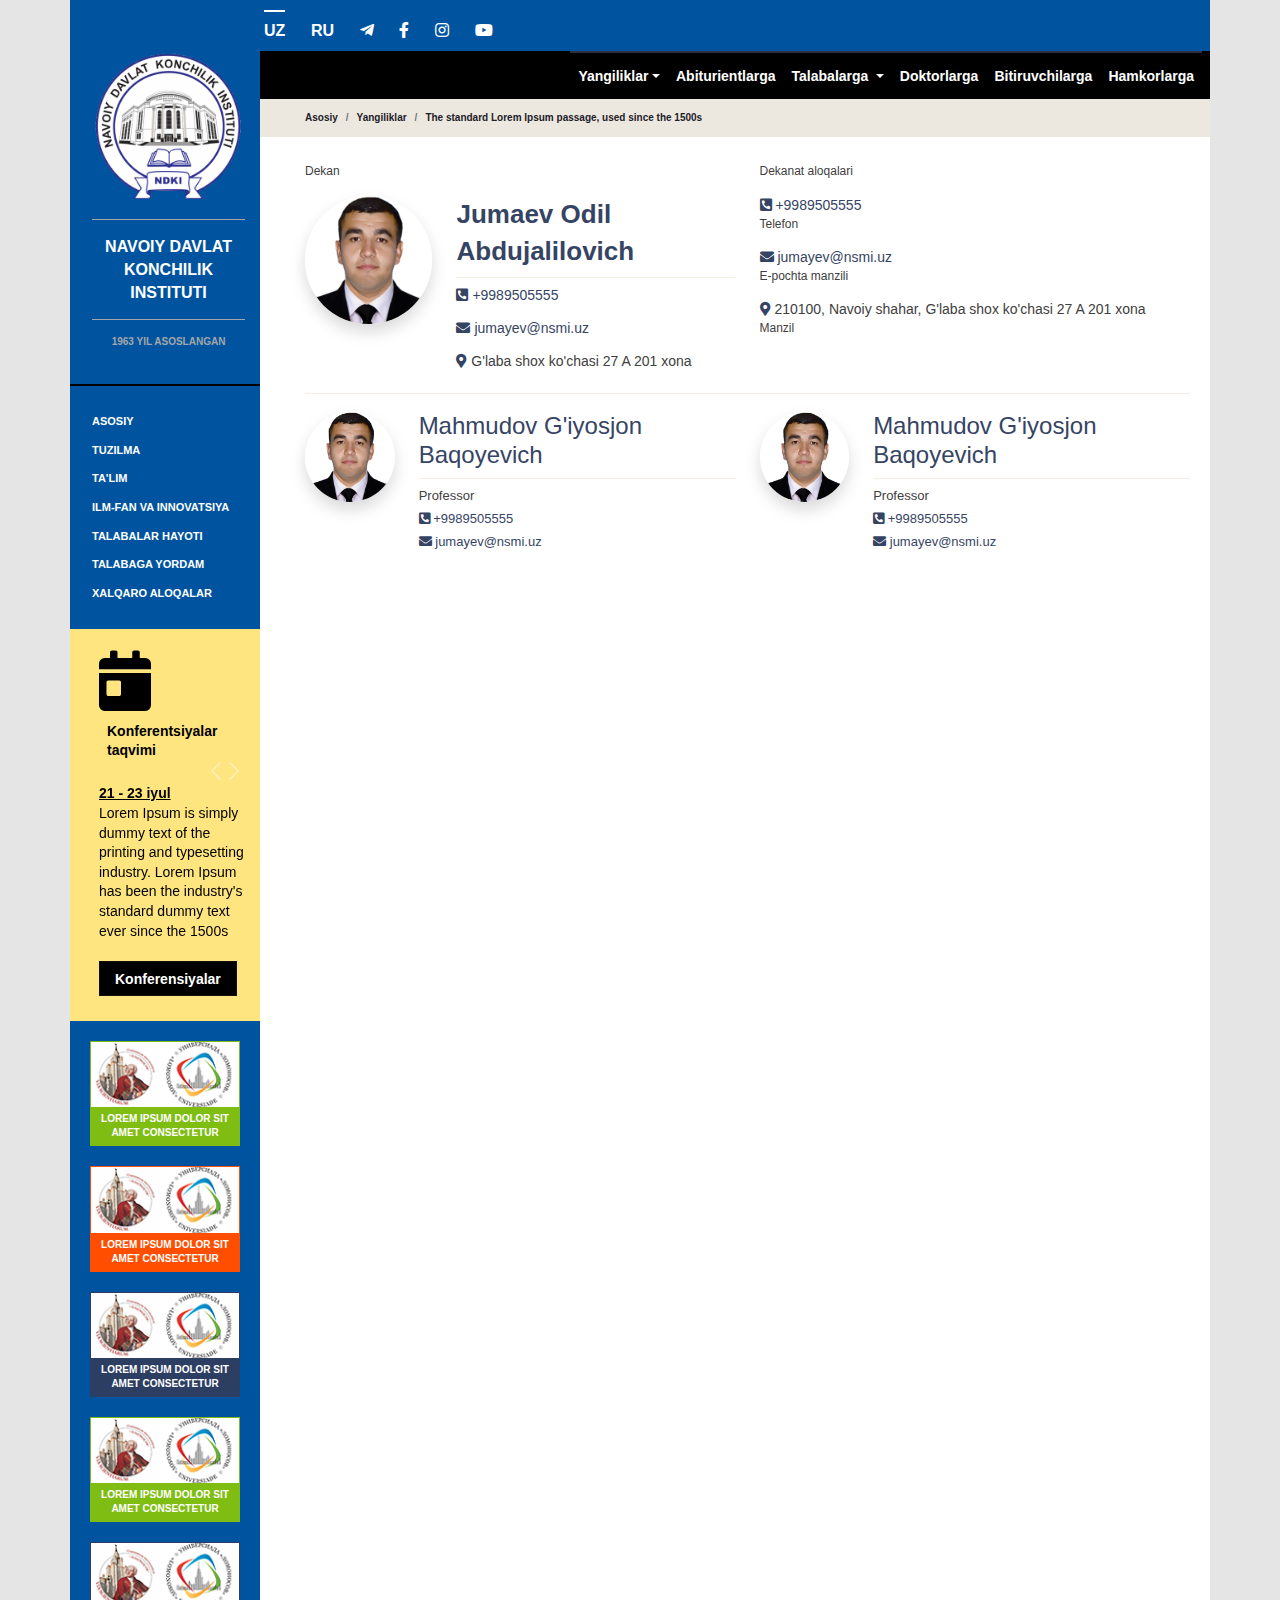
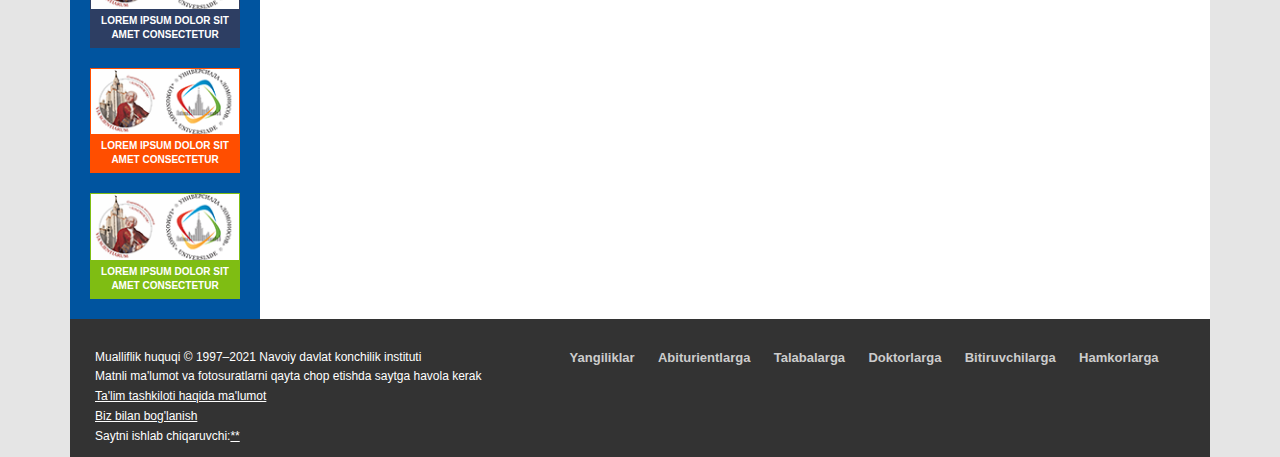
<file: dekan-list.html>
<!doctype html>
<html lang="ru">
<head>
    <meta charset="utf-8">
    <meta name="viewport" content="width=device-width, initial-scale=1">

    <link href="/bootstrap/css/bootstrap.min.css" rel="stylesheet">
    <link href="/style.css" rel="stylesheet">
    <link href="/fontawesome/css/all.css" rel="stylesheet">
    <title>Navoiy davlat konchilik instituti</title>
</head>
<body>
<header>
    <div class="container header">
        <div class="row">
            <div class="col-md-2">

            </div>
            <div class="col-md-10 social">
                <ul>
                    <li><a href="#">UZ</a></li>
                    <li><a href="#">RU</a></li>
                    <li><a href="#"><i class="fab fa-telegram-plane"></i></a></li>
                    <li><a href="#"><i class="fab fa-facebook-f"></i></a></li>
                    <li><a href="#"><i class="fab fa-instagram"></i></a></li>
                    <li><a href="#"><i class="fab fa-youtube"></i></a></li>
                </ul>
            </div>
        </div>
    </div>
</header>
<section>
    <div class="container">
        <div class="row">
            <div class="col-md-2 sidebar">
                <div class="logo">
                    <img src="/logo.png" width="100%">
                    <a href="#">
                    <span>
                        Navoiy davlat konchilik instituti
                    </span>
                    </a>
                    <span>
                  1963 yil asoslangan
                </span>
                </div>
                <div class="left-menu">
                    <ul>
                        <li><a href="#">Asosiy</a></li>
                        <li><a href="#">Tuzilma</a>
                         <ul>
                             <li><a href="#">Fakultetlar</a></li>
                             <li><a href="#">Kafedralar</a></li>
                             <li><a href="#">Texnikumlar</a></li>
                             <li><a href="#">Litsey</a></li>
                             <li><a href="#">Texnikumlar</a></li>
                             <li><a href="#">Rahbariyatlar</a></li>
                             <li><a href="#">Yoshlar ittifoqi</a></li>
                         </ul>
                        </li>
                        <li><a href="#">Ta'lim</a></li>
                        <li><a href="#">Ilm-fan va innovatsiya</a></li>
                        <li><a href="#">Talabalar hayoti</a></li>
                        <li><a href="#">Talabaga yordam</a></li>
                        <li><a href="#">Xalqaro aloqalar</a></li>
                    </ul>
                </div>
                <div class="conferences">
                    <i class="fas fa-calendar-day"></i>
                    <span class="conferences-title">Konferentsiyalar taqvimi</span>
                    <!-- conferences slider-->
                    <div id="carouselExampleControls" class="carousel slide" data-bs-ride="carousel">
                        <div class="slider-button">
                            <button class="carousel-control-next rr18" type="button" data-bs-target="#carouselExampleControls" data-bs-slide="prev">
                                <span class="carousel-control-prev-icon" aria-hidden="true"></span>
                                <span class="visually-hidden">Orqa</span>
                            </button>
                            <button class="carousel-control-next" type="button" data-bs-target="#carouselExampleControls" data-bs-slide="next">
                                <span class="carousel-control-next-icon" aria-hidden="true"></span>
                                <span class="visually-hidden">Oldin</span>
                            </button>
                        </div>
                        <div class="carousel-inner">
                            <div class="carousel-item active">
                                <a href="#">21 - 23 iyul</a>
                                <p>Lorem Ipsum is simply dummy text of the printing and typesetting industry. Lorem Ipsum has been the industry's standard dummy text ever since the 1500s</p>
                            </div>
                            <div class="carousel-item">
                                <a href="#">21 - 23 avgust</a>
                                <p>when an unknown printer took a galley of type and scrambled it to make a type specimen book. It has survived not only five</p>
                            </div>
                            <div class="carousel-item">
                                <a href="#">21 - 23 sentyabr</a>
                                <p>centuries, but also the leap into electronic typesetting, remaining essentially unchanged. It was popularised in</p>
                            </div>
                        </div>
                    </div>
                    <!-- conferences slider -->
                    <div class="all-conferences">
                        <a href="#">Konferensiyalar</a>
                    </div>
                </div>
                <div class="offer">
                    <div class="offer-img" style="border: 1px solid #7fbd13;background-color: #7fbd13;">
                        <a href="#">
                            <img src="/images/olymp1.png">
                            <p>Lorem ipsum dolor sit amet consectetur </p>
                        </a>
                    </div>
                    <div class="offer-img" style="border: 1px solid #ff4e00;background-color: #ff4e00;">
                        <a href="#">
                            <img src="/images/olymp1.png">
                            <p>Lorem ipsum dolor sit amet consectetur </p>
                        </a>
                    </div>
                    <div class="offer-img" style="border: 1px solid #2d3e63;background-color: #2d3e63;">
                        <a href="#">
                            <img src="/images/olymp1.png">
                            <p>Lorem ipsum dolor sit amet consectetur </p>
                        </a>
                    </div>
                    <div class="offer-img" style="border: 1px solid #7fbd13;background-color: #7fbd13;">
                        <a href="#">
                            <img src="/images/olymp1.png">
                            <p>Lorem ipsum dolor sit amet consectetur </p>
                        </a>
                    </div>
                    <div class="offer-img" style="border: 1px solid #2d3e63;background-color: #2d3e63;">
                        <a href="#">
                            <img src="/images/olymp1.png">
                            <p>Lorem ipsum dolor sit amet consectetur </p>
                        </a>
                    </div>
                    <div class="offer-img" style="border: 1px solid #ff4e00;background-color: #ff4e00;">
                        <a href="#">
                            <img src="/images/olymp1.png">
                            <p>Lorem ipsum dolor sit amet consectetur </p>
                        </a>
                    </div>
                    <div class="offer-img" style="border: 1px solid #7fbd13;background-color: #7fbd13;">
                        <a href="#">
                            <img src="/images/olymp1.png">
                            <p>Lorem ipsum dolor sit amet consectetur </p>
                        </a>
                    </div>
                </div>
            </div>
            <div class="col-md-10">
                <div class="row">
                    <nav class="navbar navbar-expand-lg">
                        <button class="navbar-toggler" type="button" data-bs-toggle="collapse" data-bs-target="#navbarSupportedContent" aria-controls="navbarSupportedContent" aria-expanded="false" aria-label="Toggle navigation">
                            <span class="navbar-toggler-icon"></span>
                        </button>
                        <div class="collapse flex-row-reverse navbar-collapse" id="navbarSupportedContent">
                            <ul class="navbar-nav  mb-2 mb-lg-0">
                                <li class="nav-item dropdown">
                                    <a class="nav-link dropdown-toggle" href="#"  id="navbarDropdown" role="button" data-bs-toggle="dropdown" aria-expanded="false">Yangiliklar</a>
                                    <ul class="dropdown-menu" aria-labelledby="navbarDropdown">
                                        <li><a class="dropdown-item" href="#">Covid-19</a></li>
                                        <li><a class="dropdown-item" href="#">Yangiliklar</a></li>
                                        <li><a class="dropdown-item" href="#">Buklet NDKI (umumiy)</a></li>
                                        <li><a class="dropdown-item" href="#">Buklet NDKI (abiturientlar uchun)</a></li>
                                        <li><a class="dropdown-item" href="#">Fakultetlar bukletlari</a></li>
                                        <li><a class="dropdown-item" href="#">Ilmiy faoliyatlar</a></li>
                                        <li><a class="dropdown-item" href="#">Ta'lim</a></li>
                                    </ul>
                                </li>
                                <li class="nav-item">
                                    <a class="nav-link" href="#">Abiturientlarga</a>
                                </li>
                                <li class="nav-item dropdown">
                                    <a class="nav-link dropdown-toggle" href="#" id="navbarDropdown" role="button" data-bs-toggle="dropdown" aria-expanded="false">
                                        Talabalarga
                                    </a>
                                    <ul class="dropdown-menu" aria-labelledby="navbarDropdown">
                                        <li><a class="dropdown-item" href="#">NDKIda ta'lim</a></li>
                                        <li><a class="dropdown-item" href="#">Dars jadvali</a></li>
                                        <li><a class="dropdown-item" href="#">NDKI ta'lim portali </a></li>
                                        <li><a class="dropdown-item" href="#">Axborot resurs markazi</a></li>
                                        <li><a class="dropdown-item" href="#">Amaliyot</a></li>
                                        <li><a class="dropdown-item" href="#">Talabalar tadqiqot ishlari</a></li>
                                        <li><a class="dropdown-item" href="#">Talabalar ilmiy kengashi</a></li>
                                        <li><a class="dropdown-item" href="#">To'garaklar</a></li>
                                    </ul>
                                </li>
                                <li class="nav-item">
                                    <a class="nav-link" href="#" tabindex="-1" aria-disabled="true">Doktorlarga</a>
                                </li>
                                <li class="nav-item">
                                    <a class="nav-link" href="#" tabindex="-1" aria-disabled="true">Bitiruvchilarga</a>
                                </li>
                                <li class="nav-item">
                                    <a class="nav-link" href="#" tabindex="-1" aria-disabled="true">Hamkorlarga</a>
                                </li>
                            </ul>
                        </div>
                    </nav>
                    <div class="container">
                        <div class="row">
                            <div class="col-ms-12 breadcrumb-bg">
                                <nav aria-label="breadcrumb">
                                    <ol class="breadcrumb">
                                        <li class="breadcrumb-item"><a href="#">Asosiy</a></li>
                                        <li class="breadcrumb-item"><a href="#">Yangiliklar</a></li>
                                        <li class="breadcrumb-item active" aria-current="page">The standard Lorem Ipsum passage, used since the 1500s</li>
                                    </ol>
                                </nav>
                            </div>
                            <div class="col-ms-12 detail-content">
                                <div class="row">
                                    <div class="col-md-12">
                                        <div class="row">
                                            <div class="col-md-6">
                                                <p>Dekan</p>
                                                <div class="row">
                                                    <div class="col-md-4">
                                                        <img src="/images/mahmudov.jpg" class="rounded-circle shadow" style="width: 100%">
                                                    </div>
                                                    <div class="col-md-8 dekan-list-first">
                                                        <h1><a href="#">Jumaev Odil Abdujalilovich</a></h1>
                                                        <hr/>
                                                        <ul class="dekan-contact">
                                                            <li><i class="fas fa-phone-square-alt"></i> <a href="#">+9989505555</a></li>
                                                            <li><i class="fas fa-envelope"></i> <a href="#">jumayev@nsmi.uz</a></li>
                                                            <li><i class="fas fa-map-marker-alt"></i> G'laba shox ko'chasi 27 A 201 xona</li>
                                                        </ul>
                                                    </div>
                                                </div>
                                            </div>
                                            <div class="col-md-6">
                                                <p>Dekanat aloqalari</p>
                                                <ul class="dekan-contact">
                                                    <li><i class="fas fa-phone-square-alt"></i> <a href="#">+9989505555</a><br>
                                                        <label>Telefon</label></li>
                                                    <li><i class="fas fa-envelope"></i> <a href="#">jumayev@nsmi.uz</a><br>
                                                        <label>E-pochta manzili</label></li>
                                                    <li><i class="fas fa-map-marker-alt"></i> 210100, Navoiy shahar, G'laba shox ko'chasi 27 A 201 xona<br>
                                                        <label>Manzil</label></li>
                                                </ul>
                                            </div>
                                        </div>
                                     <hr/>
                                    </div>
                                    <div class="col-6 dekan-items">
                                        <div class="row">
                                            <div class="col-3">
                                                <img src="/images/mahmudov.jpg" class="rounded-circle shadow" style="width: 100%">
                                            </div>
                                            <div class="col-9">
                                                <h3><a href="#">Mahmudov G'iyosjon Baqoyevich</a></h3>
                                                <hr/>
                                                <ul>
                                                    <li>Professor</li>
                                                    <li><i class="fas fa-phone-square-alt"></i> <a href="#">+9989505555</a></li>
                                                    <li><i class="fas fa-envelope"></i> <a href="#">jumayev@nsmi.uz</a></li>
                                                </ul>
                                            </div>
                                        </div>
                                    </div>
                                    <div class="col-6 dekan-items">
                                        <div class="row">
                                            <div class="col-3">
                                                <img src="/images/mahmudov.jpg" class="rounded-circle shadow" style="width: 100%">
                                            </div>
                                            <div class="col-9">
                                                <h3><a href="#">Mahmudov G'iyosjon Baqoyevich</a></h3>
                                                <hr/>
                                                <ul>
                                                    <li>Professor</li>
                                                    <li><i class="fas fa-phone-square-alt"></i> <a href="#">+9989505555</a></li>
                                                    <li><i class="fas fa-envelope"></i> <a href="#">jumayev@nsmi.uz</a></li>
                                                </ul>
                                            </div>
                                        </div>
                                    </div>
                            </div>
                        </div>
                    </div>
                </div>
            </div>
        </div>
    </div>
</section>
<footer>
    <div class="container footer">
        <div class="row">
            <div class="col-md-5 copyright">
                <p>Mualliflik huquqi © 1997–2021 Navoiy davlat konchilik instituti</p>
                <p>Matnli ma'lumot va fotosuratlarni qayta chop etishda saytga havola kerak</p>
                <p><a href="#">Ta'lim tashkiloti haqida ma'lumot</a></p>
                <p><a href="#">Biz bilan bog'lanish</a></p>
                <p>Saytni ishlab chiqaruvchi:<a href="#">**</a></p>
            </div>
            <div class="col-md-7">
                <ul class="bottom-menu">
                    <li><a href="#">Yangiliklar</a></li>
                    <li><a href="#">Abiturientlarga</a></li>
                    <li><a href="#">Talabalarga</a></li>
                    <li><a href="#">Doktorlarga</a></li>
                    <li><a href="#">Bitiruvchilarga</a></li>
                    <li><a href="#">Hamkorlarga</a></li>
                </ul>
            </div>
        </div>
    </div>
</footer>
<script src="/bootstrap/js/bootstrap.min.js"></script>
</body>
</html>
</file>
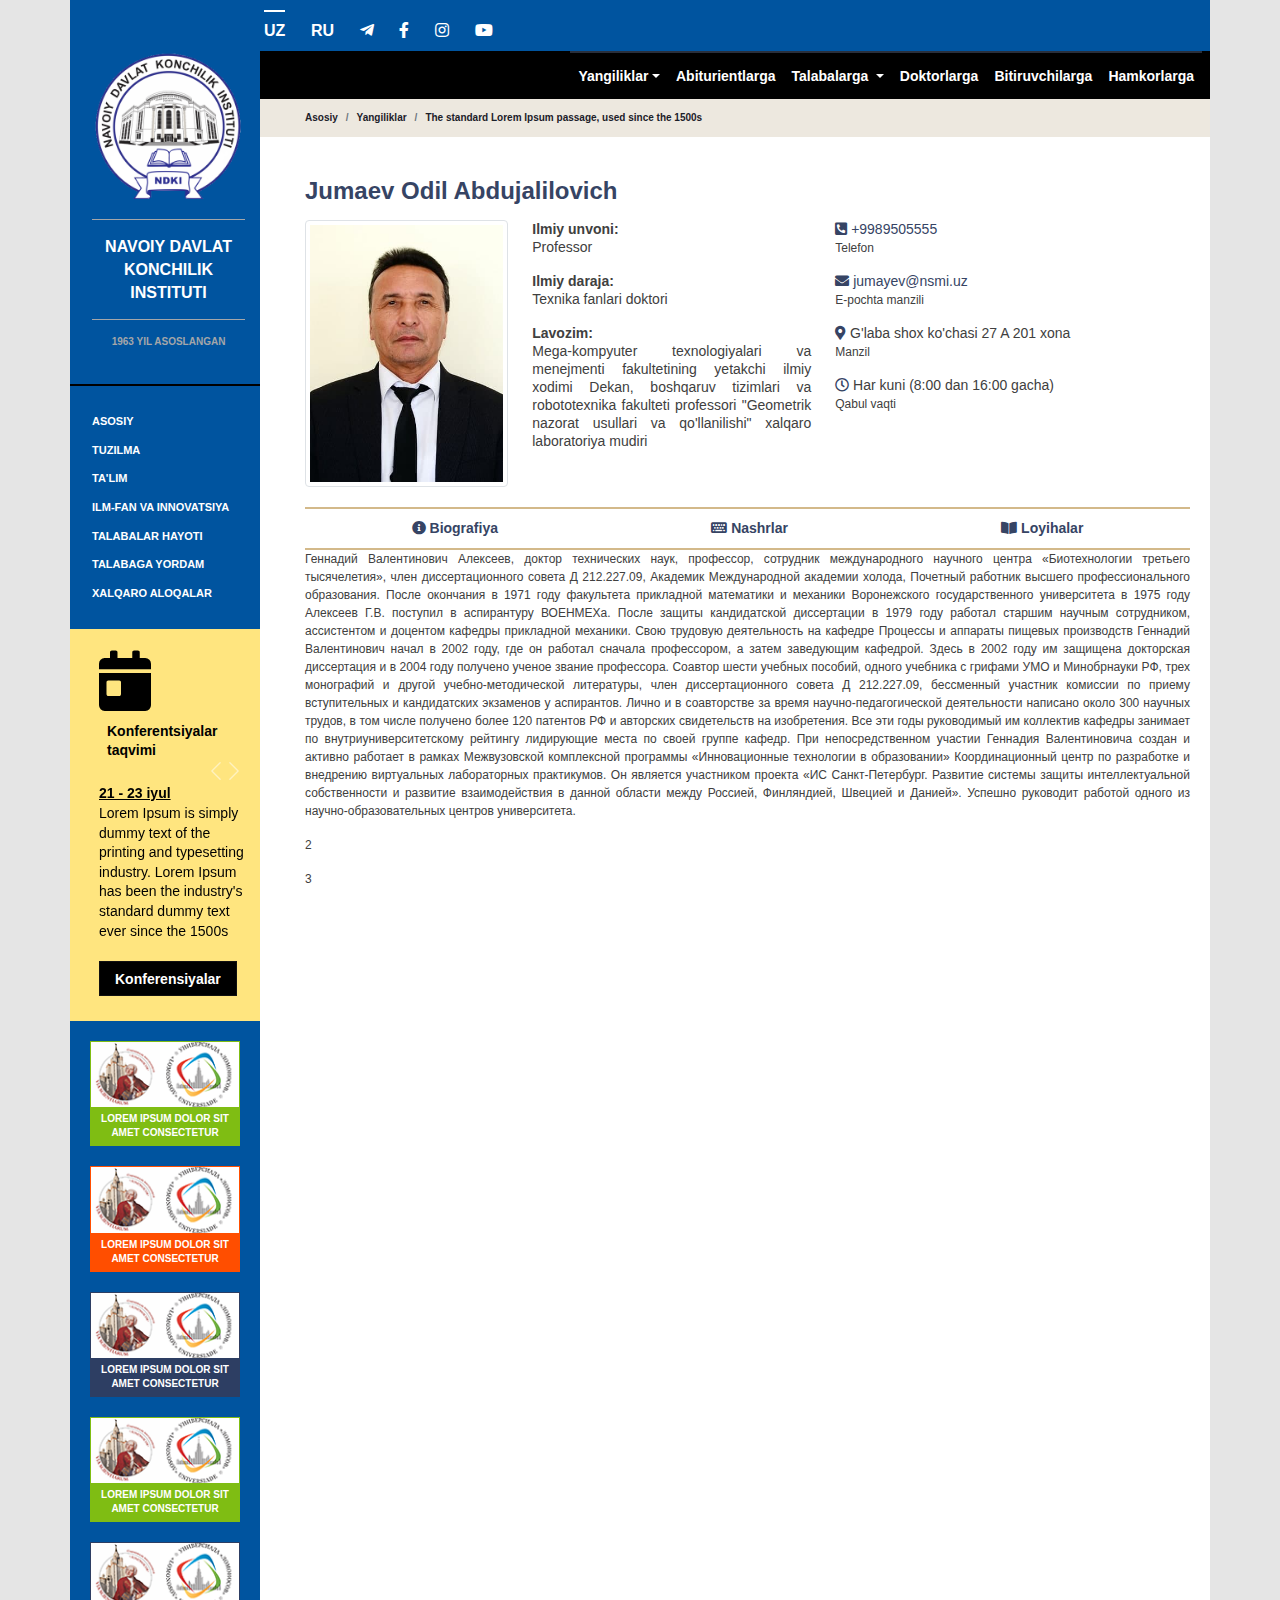
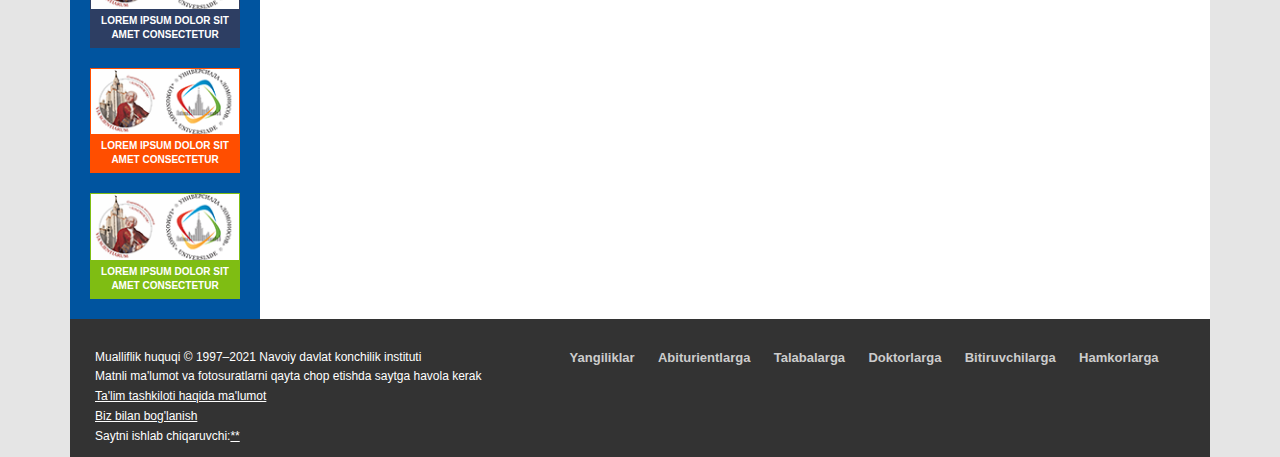
<file: dekan.html>
<!doctype html>
<html lang="ru">
<head>
    <meta charset="utf-8">
    <meta name="viewport" content="width=device-width, initial-scale=1">

    <link href="/bootstrap/css/bootstrap.min.css" rel="stylesheet">
    <link href="/style.css" rel="stylesheet">
    <link href="/fontawesome/css/all.css" rel="stylesheet">
    <title>Navoiy davlat konchilik instituti</title>
</head>
<body>
<header>
    <div class="container header">
        <div class="row">
            <div class="col-md-2">

            </div>
            <div class="col-md-10 social">
                <ul>
                    <li><a href="#">UZ</a></li>
                    <li><a href="#">RU</a></li>
                    <li><a href="#"><i class="fab fa-telegram-plane"></i></a></li>
                    <li><a href="#"><i class="fab fa-facebook-f"></i></a></li>
                    <li><a href="#"><i class="fab fa-instagram"></i></a></li>
                    <li><a href="#"><i class="fab fa-youtube"></i></a></li>
                </ul>
            </div>
        </div>
    </div>
</header>
<section>
    <div class="container">
        <div class="row">
            <div class="col-md-2 sidebar">
                <div class="logo">
                    <img src="/logo.png" width="100%">
                    <a href="#">
                    <span>
                        Navoiy davlat konchilik instituti
                    </span>
                    </a>
                    <span>
                  1963 yil asoslangan
                </span>
                </div>
                <div class="left-menu">
                    <ul>
                        <li><a href="#">Asosiy</a></li>
                        <li><a href="#">Tuzilma</a></li>
                        <li><a href="#">Ta'lim</a></li>
                        <li><a href="#">Ilm-fan va innovatsiya</a></li>
                        <li><a href="#">Talabalar hayoti</a></li>
                        <li><a href="#">Talabaga yordam</a></li>
                        <li><a href="#">Xalqaro aloqalar</a></li>
                    </ul>
                </div>
                <div class="conferences">
                    <i class="fas fa-calendar-day"></i>
                    <span class="conferences-title">Konferentsiyalar taqvimi</span>
                    <!-- conferences slider-->
                    <div id="carouselExampleControls" class="carousel slide" data-bs-ride="carousel">
                        <div class="slider-button">
                            <button class="carousel-control-next rr18" type="button" data-bs-target="#carouselExampleControls" data-bs-slide="prev">
                                <span class="carousel-control-prev-icon" aria-hidden="true"></span>
                                <span class="visually-hidden">Orqa</span>
                            </button>
                            <button class="carousel-control-next" type="button" data-bs-target="#carouselExampleControls" data-bs-slide="next">
                                <span class="carousel-control-next-icon" aria-hidden="true"></span>
                                <span class="visually-hidden">Oldin</span>
                            </button>
                        </div>
                        <div class="carousel-inner">
                            <div class="carousel-item active">
                                <a href="#">21 - 23 iyul</a>
                                <p>Lorem Ipsum is simply dummy text of the printing and typesetting industry. Lorem Ipsum has been the industry's standard dummy text ever since the 1500s</p>
                            </div>
                            <div class="carousel-item">
                                <a href="#">21 - 23 avgust</a>
                                <p>when an unknown printer took a galley of type and scrambled it to make a type specimen book. It has survived not only five</p>
                            </div>
                            <div class="carousel-item">
                                <a href="#">21 - 23 sentyabr</a>
                                <p>centuries, but also the leap into electronic typesetting, remaining essentially unchanged. It was popularised in</p>
                            </div>
                        </div>
                    </div>
                    <!-- conferences slider -->
                    <div class="all-conferences">
                        <a href="#">Konferensiyalar</a>
                    </div>
                </div>
                <div class="offer">
                    <div class="offer-img" style="border: 1px solid #7fbd13;background-color: #7fbd13;">
                        <a href="#">
                            <img src="/images/olymp1.png">
                            <p>Lorem ipsum dolor sit amet consectetur </p>
                        </a>
                    </div>
                    <div class="offer-img" style="border: 1px solid #ff4e00;background-color: #ff4e00;">
                        <a href="#">
                            <img src="/images/olymp1.png">
                            <p>Lorem ipsum dolor sit amet consectetur </p>
                        </a>
                    </div>
                    <div class="offer-img" style="border: 1px solid #2d3e63;background-color: #2d3e63;">
                        <a href="#">
                            <img src="/images/olymp1.png">
                            <p>Lorem ipsum dolor sit amet consectetur </p>
                        </a>
                    </div>
                    <div class="offer-img" style="border: 1px solid #7fbd13;background-color: #7fbd13;">
                        <a href="#">
                            <img src="/images/olymp1.png">
                            <p>Lorem ipsum dolor sit amet consectetur </p>
                        </a>
                    </div>
                    <div class="offer-img" style="border: 1px solid #2d3e63;background-color: #2d3e63;">
                        <a href="#">
                            <img src="/images/olymp1.png">
                            <p>Lorem ipsum dolor sit amet consectetur </p>
                        </a>
                    </div>
                    <div class="offer-img" style="border: 1px solid #ff4e00;background-color: #ff4e00;">
                        <a href="#">
                            <img src="/images/olymp1.png">
                            <p>Lorem ipsum dolor sit amet consectetur </p>
                        </a>
                    </div>
                    <div class="offer-img" style="border: 1px solid #7fbd13;background-color: #7fbd13;">
                        <a href="#">
                            <img src="/images/olymp1.png">
                            <p>Lorem ipsum dolor sit amet consectetur </p>
                        </a>
                    </div>
                </div>
            </div>
            <div class="col-md-10">
                <div class="row">
                    <nav class="navbar navbar-expand-lg">
                        <button class="navbar-toggler" type="button" data-bs-toggle="collapse" data-bs-target="#navbarSupportedContent" aria-controls="navbarSupportedContent" aria-expanded="false" aria-label="Toggle navigation">
                            <span class="navbar-toggler-icon"></span>
                        </button>
                        <div class="collapse flex-row-reverse navbar-collapse" id="navbarSupportedContent">
                            <ul class="navbar-nav  mb-2 mb-lg-0">
                                <li class="nav-item dropdown">
                                    <a class="nav-link dropdown-toggle" href="#"  id="navbarDropdown" role="button" data-bs-toggle="dropdown" aria-expanded="false">Yangiliklar</a>
                                    <ul class="dropdown-menu" aria-labelledby="navbarDropdown">
                                        <li><a class="dropdown-item" href="#">Covid-19</a></li>
                                        <li><a class="dropdown-item" href="#">Yangiliklar</a></li>
                                        <li><a class="dropdown-item" href="#">Buklet NDKI (umumiy)</a></li>
                                        <li><a class="dropdown-item" href="#">Buklet NDKI (abiturientlar uchun)</a></li>
                                        <li><a class="dropdown-item" href="#">Fakultetlar bukletlari</a></li>
                                        <li><a class="dropdown-item" href="#">Ilmiy faoliyatlar</a></li>
                                        <li><a class="dropdown-item" href="#">Ta'lim</a></li>
                                    </ul>
                                </li>
                                <li class="nav-item">
                                    <a class="nav-link" href="#">Abiturientlarga</a>
                                </li>
                                <li class="nav-item dropdown">
                                    <a class="nav-link dropdown-toggle" href="#" id="navbarDropdown" role="button" data-bs-toggle="dropdown" aria-expanded="false">
                                        Talabalarga
                                    </a>
                                    <ul class="dropdown-menu" aria-labelledby="navbarDropdown">
                                        <li><a class="dropdown-item" href="#">NDKIda ta'lim</a></li>
                                        <li><a class="dropdown-item" href="#">Dars jadvali</a></li>
                                        <li><a class="dropdown-item" href="#">NDKI ta'lim portali </a></li>
                                        <li><a class="dropdown-item" href="#">Axborot resurs markazi</a></li>
                                        <li><a class="dropdown-item" href="#">Amaliyot</a></li>
                                        <li><a class="dropdown-item" href="#">Talabalar tadqiqot ishlari</a></li>
                                        <li><a class="dropdown-item" href="#">Talabalar ilmiy kengashi</a></li>
                                        <li><a class="dropdown-item" href="#">To'garaklar</a></li>
                                    </ul>
                                </li>
                                <li class="nav-item">
                                    <a class="nav-link" href="#" tabindex="-1" aria-disabled="true">Doktorlarga</a>
                                </li>
                                <li class="nav-item">
                                    <a class="nav-link" href="#" tabindex="-1" aria-disabled="true">Bitiruvchilarga</a>
                                </li>
                                <li class="nav-item">
                                    <a class="nav-link" href="#" tabindex="-1" aria-disabled="true">Hamkorlarga</a>
                                </li>
                            </ul>
                        </div>
                    </nav>
                    <div class="container">
                        <div class="row">
                            <div class="col-ms-12 breadcrumb-bg">
                                <nav aria-label="breadcrumb">
                                    <ol class="breadcrumb">
                                        <li class="breadcrumb-item"><a href="#">Asosiy</a></li>
                                        <li class="breadcrumb-item"><a href="#">Yangiliklar</a></li>
                                        <li class="breadcrumb-item active" aria-current="page">The standard Lorem Ipsum passage, used since the 1500s</li>
                                    </ol>
                                </nav>
                            </div>
                            <div class="col-ms-12 detail-content">
                                <h1>Jumaev Odil Abdujalilovich</h1>
                                <div class="row">
                                <div class="col-md-3">
                                    <div class="image-dekan">
                                        <img src="/images/teacher8.jpg"  class="img-thumbnail" style="width: 100%">
                                    </div>
                                </div>
                                <div class="col-md-4">
                                    <div class="desc-dekan">
                                        <span>Ilmiy unvoni:</span>
                                        <p>Professor</p>
                                        <span>Ilmiy daraja:</span>
                                        <p>Texnika fanlari doktori</p>
                                        <span>Lavozim:</span>
                                        <p>Mega-kompyuter texnologiyalari va menejmenti fakultetining yetakchi ilmiy xodimi
                                            Dekan, boshqaruv tizimlari va robototexnika fakulteti professori
                                            "Geometrik nazorat usullari va qo'llanilishi" xalqaro laboratoriya mudiri</p>
                                    </div>
                                </div>
                                <div class="col-md-5">
                                    <ul class="dekan-contact">
                                        <li><i class="fas fa-phone-square-alt"></i> <a href="#">+9989505555</a><br>
                                        <label>Telefon</label></li>
                                        <li><i class="fas fa-envelope"></i> <a href="#">jumayev@nsmi.uz</a><br>
                                        <label>E-pochta manzili</label></li>
                                        <li><i class="fas fa-map-marker-alt"></i> G'laba shox ko'chasi 27 A 201 xona<br>
                                        <label>Manzil</label></li>
                                        <li><i class="far fa-clock"></i> Har kuni (8:00 dan 16:00 gacha)<br>
                                        <label>Qabul vaqti</label></li>
                                    </ul>
                                </div>
                                <div class="col-md-12 dekan-tabs" id="tabs">
                                         <ul class="nav nav-pills nav-fill ">
                                            <li class="nav-item" ><a  href="#tabs-1"><i class="fas fa-info-circle"></i> Biografiya</a></li>
                                            <li class="nav-item" ><a  href="#tabs-2"><i class="fas fa-keyboard"></i> Nashrlar</a></li>
                                            <li class="nav-item" ><a  href="#tabs-3"><i class="fas fa-book-open"></i> Loyihalar</a></li>
                                        </ul>
                                        <div class="tab-content" id="tabs-1">
                                            <p>Геннадий Валентинович Алексеев, доктор технических наук, профессор, сотрудник международного научного центра «Биотехнологии третьего тысячелетия», член диссертационного совета Д 212.227.09, Академик Международной академии холода, Почетный работник высшего профессионального образования.

                                                После окончания в 1971 году факультета прикладной математики и механики Воронежского государственного университета в 1975 году Алексеев Г.В. поступил в аспирантуру ВОЕНМЕХа. После защиты кандидатской диссертации в 1979 году работал старшим научным сотрудником, ассистентом и доцентом кафедры прикладной механики.

                                                Свою трудовую деятельность на кафедре Процессы и аппараты пищевых производств  Геннадий Валентинович начал в 2002 году, где он работал сначала профессором, а затем заведующим кафедрой. Здесь в 2002 году им защищена докторская диссертация и в 2004 году получено ученое звание профессора.

                                                Соавтор шести учебных пособий, одного учебника с грифами УМО и Минобрнауки РФ, трех монографий и другой учебно-методической литературы, член диссертационного совета Д 212.227.09, бессменный участник комиссии по приему вступительных и кандидатских экзаменов у аспирантов. Лично и в соавторстве за  время научно-педагогической деятельности написано около 300 научных трудов, в том числе получено более 120 патентов РФ и авторских свидетельств на изобретения.

                                                Все эти годы руководимый им коллектив кафедры занимает по внутриуниверситетскому рейтингу лидирующие  места по своей группе кафедр.

                                                При непосредственном участии Геннадия Валентиновича создан и активно работает в рамках Межвузовской комплексной программы «Инновационные технологии в образовании» Координационный центр по разработке и внедрению виртуальных лабораторных практикумов. Он является участником проекта «ИС Санкт-Петербург. Развитие системы защиты интеллектуальной собственности и развитие взаимодействия в данной области между Россией, Финляндией, Швецией и Данией». Успешно руководит работой одного из научно-образовательных центров университета.</p>
                                        </div>
                                        <div class="tab-content" id="tabs-2">
                                            <p>2</p>
                                        </div>
                                        <div class="tab-content" id="tabs-3">
                                            <p>3</p>
                                        </div>

                                </div>
                                </div>
                            </div>
                        </div>
                    </div>
                </div>
            </div>
        </div>
    </div>
</section>
<footer>
    <div class="container footer">
        <div class="row">
            <div class="col-md-5 copyright">
                <p>Mualliflik huquqi © 1997–2021 Navoiy davlat konchilik instituti</p>
                <p>Matnli ma'lumot va fotosuratlarni qayta chop etishda saytga havola kerak</p>
                <p><a href="#">Ta'lim tashkiloti haqida ma'lumot</a></p>
                <p><a href="#">Biz bilan bog'lanish</a></p>
                <p>Saytni ishlab chiqaruvchi:<a href="#">**</a></p>
            </div>
            <div class="col-md-7">
                <ul class="bottom-menu">
                    <li><a href="#">Yangiliklar</a></li>
                    <li><a href="#">Abiturientlarga</a></li>
                    <li><a href="#">Talabalarga</a></li>
                    <li><a href="#">Doktorlarga</a></li>
                    <li><a href="#">Bitiruvchilarga</a></li>
                    <li><a href="#">Hamkorlarga</a></li>
                </ul>
            </div>
        </div>
    </div>
</footer>
<script>
    $( function() {
        $( "#tabs" ).tabs();
    } );
</script>
<script src="/bootstrap/js/bootstrap.min.js"></script>
</body>
</html>
</file>
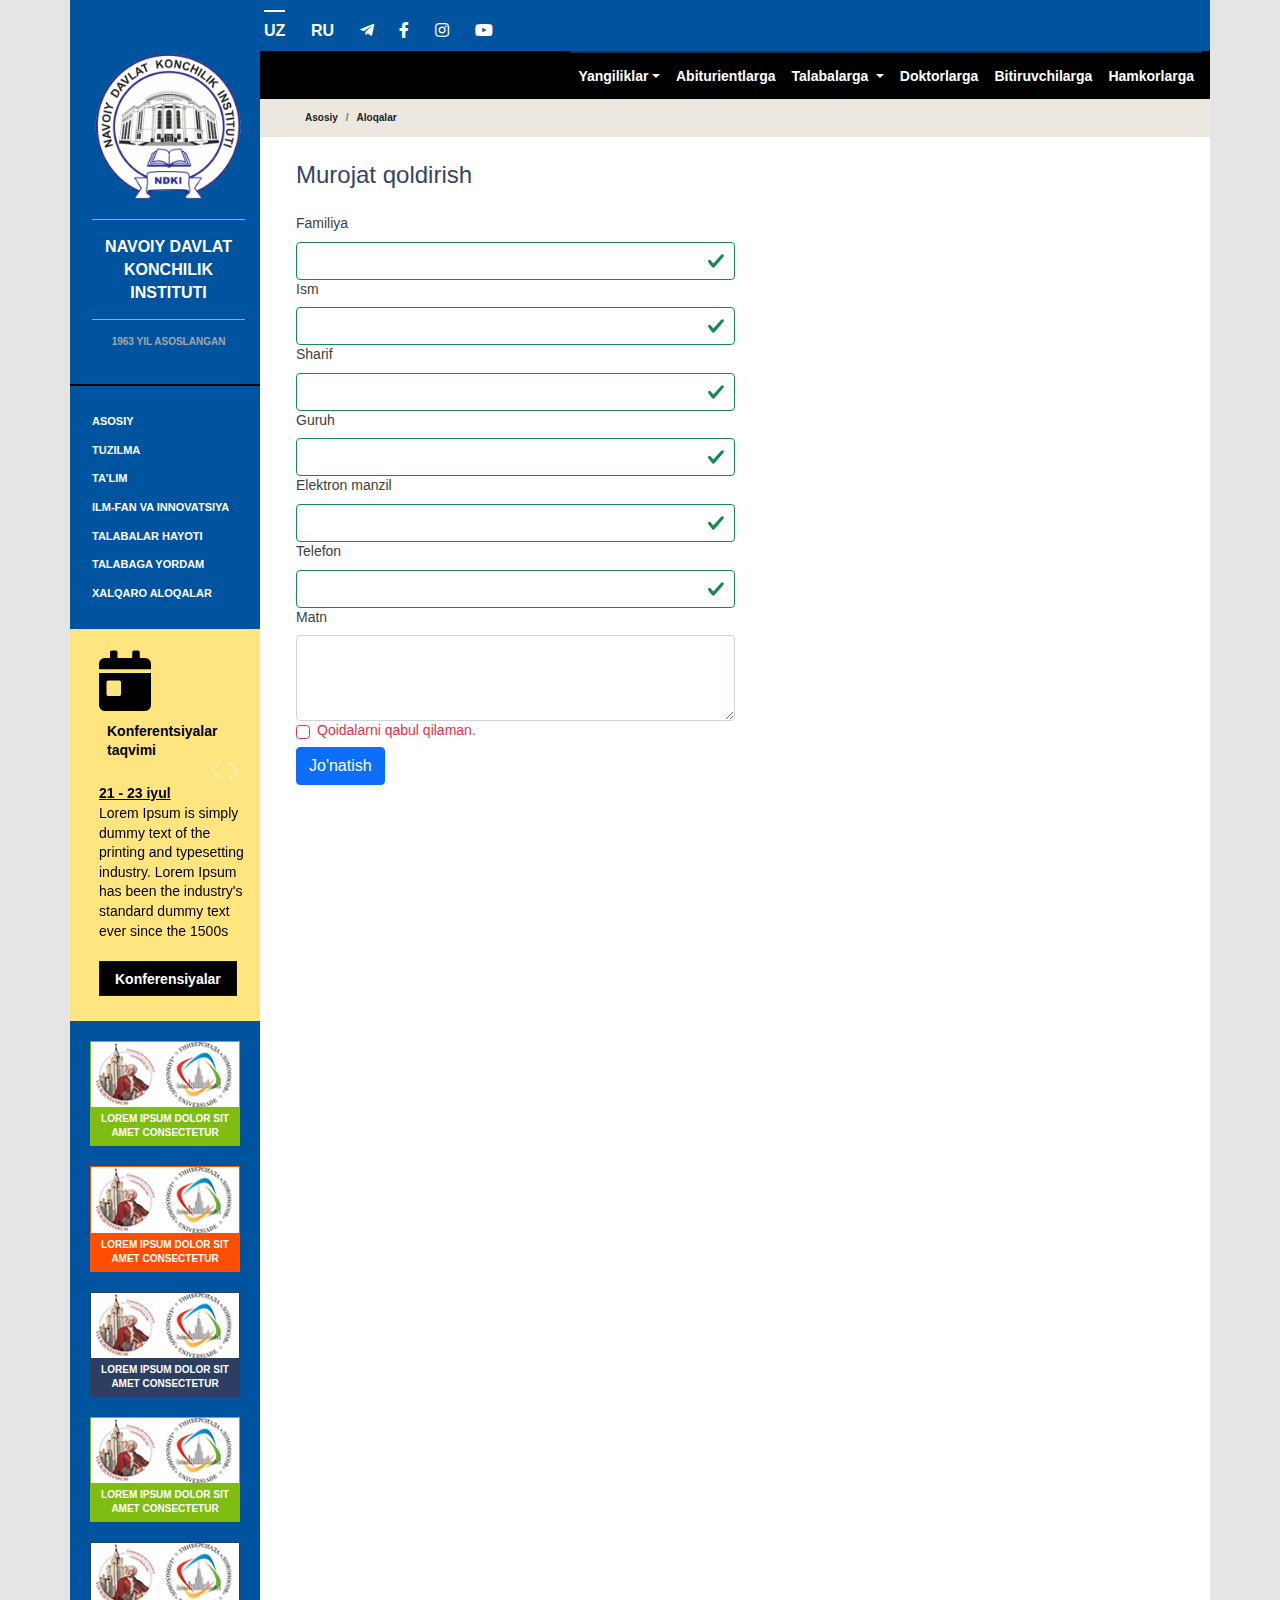
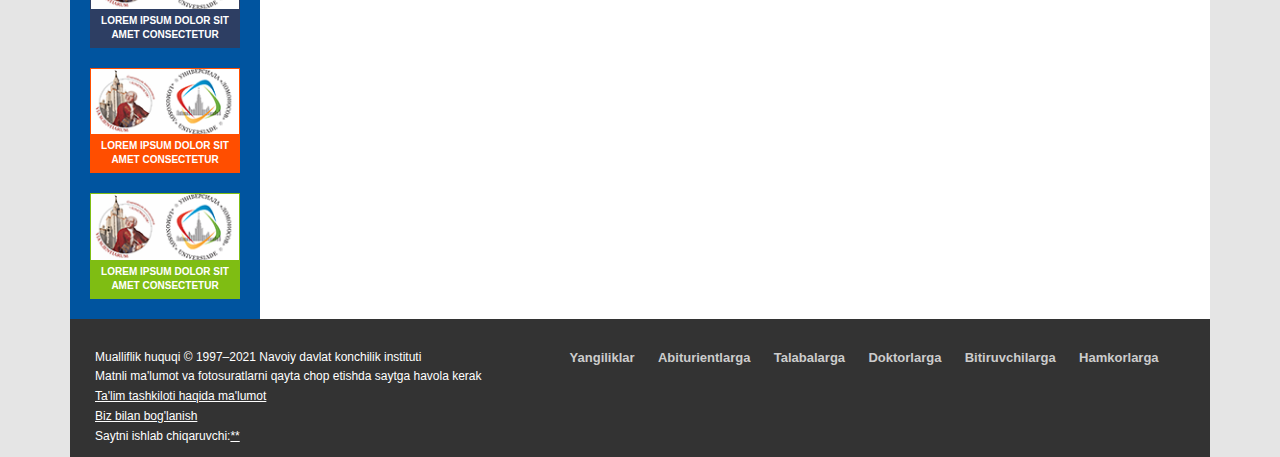
<file: feedback.html>
<!doctype html>
<html lang="ru">
<head>
    <meta charset="utf-8">
    <meta name="viewport" content="width=device-width, initial-scale=1">
    <link href="/bootstrap/css/bootstrap.min.css" rel="stylesheet">
    <link href="/style.css" rel="stylesheet">
    <link href="/fontawesome/css/all.css" rel="stylesheet">
    <title>Navoiy davlat konchilik instituti</title>
</head>
<body>
<header>
    <div class="container header">
        <div class="row">
            <div class="col-md-2">

            </div>
            <div class="col-md-10 social">
                <ul>
                    <li><a href="#">UZ</a></li>
                    <li><a href="#">RU</a></li>
                    <li><a href="#"><i class="fab fa-telegram-plane"></i></a></li>
                    <li><a href="#"><i class="fab fa-facebook-f"></i></a></li>
                    <li><a href="#"><i class="fab fa-instagram"></i></a></li>
                    <li><a href="#"><i class="fab fa-youtube"></i></a></li>
                </ul>
            </div>
        </div>
    </div>
</header>
<section>
    <div class="container">
        <div class="row">
            <div class="col-md-2 sidebar">
                <div class="logo">
                    <img src="/logo.png" width="100%">
                    <a href="#">
                    <span>
                        Navoiy davlat konchilik instituti
                    </span>
                    </a>
                    <span>
                  1963 yil asoslangan
                </span>
                </div>
                <div class="left-menu">
                    <ul>
                        <li><a href="#">Asosiy</a></li>
                        <li><a href="#">Tuzilma</a></li>
                        <li><a href="#">Ta'lim</a></li>
                        <li><a href="#">Ilm-fan va innovatsiya</a></li>
                        <li><a href="#">Talabalar hayoti</a></li>
                        <li><a href="#">Talabaga yordam</a></li>
                        <li><a href="#">Xalqaro aloqalar</a></li>
                    </ul>
                </div>
                <div class="conferences">
                    <i class="fas fa-calendar-day"></i>
                    <span class="conferences-title">Konferentsiyalar taqvimi</span>
                    <!-- conferences slider-->
                    <div id="carouselExampleControls" class="carousel slide" data-bs-ride="carousel">
                        <div class="slider-button">
                            <button class="carousel-control-next rr18" type="button" data-bs-target="#carouselExampleControls" data-bs-slide="prev">
                                <span class="carousel-control-prev-icon" aria-hidden="true"></span>
                                <span class="visually-hidden">Orqa</span>
                            </button>
                            <button class="carousel-control-next" type="button" data-bs-target="#carouselExampleControls" data-bs-slide="next">
                                <span class="carousel-control-next-icon" aria-hidden="true"></span>
                                <span class="visually-hidden">Oldin</span>
                            </button>
                        </div>
                        <div class="carousel-inner">
                            <div class="carousel-item active">
                                <a href="#">21 - 23 iyul</a>
                                <p>Lorem Ipsum is simply dummy text of the printing and typesetting industry. Lorem Ipsum has been the industry's standard dummy text ever since the 1500s</p>
                            </div>
                            <div class="carousel-item">
                                <a href="#">21 - 23 avgust</a>
                                <p>when an unknown printer took a galley of type and scrambled it to make a type specimen book. It has survived not only five</p>
                            </div>
                            <div class="carousel-item">
                                <a href="#">21 - 23 sentyabr</a>
                                <p>centuries, but also the leap into electronic typesetting, remaining essentially unchanged. It was popularised in</p>
                            </div>
                        </div>
                    </div>
                    <!-- conferences slider -->
                    <div class="all-conferences">
                        <a href="#">Konferensiyalar</a>
                    </div>
                </div>
                <div class="offer">
                    <div class="offer-img" style="border: 1px solid #7fbd13;background-color: #7fbd13;">
                        <a href="#">
                            <img src="/images/olymp1.png">
                            <p>Lorem ipsum dolor sit amet consectetur </p>
                        </a>
                    </div>
                    <div class="offer-img" style="border: 1px solid #ff4e00;background-color: #ff4e00;">
                        <a href="#">
                            <img src="/images/olymp1.png">
                            <p>Lorem ipsum dolor sit amet consectetur </p>
                        </a>
                    </div>
                    <div class="offer-img" style="border: 1px solid #2d3e63;background-color: #2d3e63;">
                        <a href="#">
                            <img src="/images/olymp1.png">
                            <p>Lorem ipsum dolor sit amet consectetur </p>
                        </a>
                    </div>
                    <div class="offer-img" style="border: 1px solid #7fbd13;background-color: #7fbd13;">
                        <a href="#">
                            <img src="/images/olymp1.png">
                            <p>Lorem ipsum dolor sit amet consectetur </p>
                        </a>
                    </div>
                    <div class="offer-img" style="border: 1px solid #2d3e63;background-color: #2d3e63;">
                        <a href="#">
                            <img src="/images/olymp1.png">
                            <p>Lorem ipsum dolor sit amet consectetur </p>
                        </a>
                    </div>
                    <div class="offer-img" style="border: 1px solid #ff4e00;background-color: #ff4e00;">
                        <a href="#">
                            <img src="/images/olymp1.png">
                            <p>Lorem ipsum dolor sit amet consectetur </p>
                        </a>
                    </div>
                    <div class="offer-img" style="border: 1px solid #7fbd13;background-color: #7fbd13;">
                        <a href="#">
                            <img src="/images/olymp1.png">
                            <p>Lorem ipsum dolor sit amet consectetur </p>
                        </a>
                    </div>
                </div>
            </div>
            <div class="col-md-10">
                <div class="row">
                    <nav class="navbar navbar-expand-lg">
                        <button class="navbar-toggler" type="button" data-bs-toggle="collapse" data-bs-target="#navbarSupportedContent" aria-controls="navbarSupportedContent" aria-expanded="false" aria-label="Toggle navigation">
                            <span class="navbar-toggler-icon"></span>
                        </button>
                        <div class="collapse flex-row-reverse navbar-collapse" id="navbarSupportedContent">
                            <ul class="navbar-nav  mb-2 mb-lg-0">
                                <li class="nav-item dropdown">
                                    <a class="nav-link dropdown-toggle" href="#"  id="navbarDropdown" role="button" data-bs-toggle="dropdown" aria-expanded="false">Yangiliklar</a>
                                    <ul class="dropdown-menu" aria-labelledby="navbarDropdown">
                                        <li><a class="dropdown-item" href="#">Covid-19</a></li>
                                        <li><a class="dropdown-item" href="#">Yangiliklar</a></li>
                                        <li><a class="dropdown-item" href="#">Buklet NDKI (umumiy)</a></li>
                                        <li><a class="dropdown-item" href="#">Buklet NDKI (abiturientlar uchun)</a></li>
                                        <li><a class="dropdown-item" href="#">Fakultetlar bukletlari</a></li>
                                        <li><a class="dropdown-item" href="#">Ilmiy faoliyatlar</a></li>
                                        <li><a class="dropdown-item" href="#">Ta'lim</a></li>
                                    </ul>
                                </li>
                                <li class="nav-item">
                                    <a class="nav-link" href="#">Abiturientlarga</a>
                                </li>
                                <li class="nav-item dropdown">
                                    <a class="nav-link dropdown-toggle" href="#" id="navbarDropdown" role="button" data-bs-toggle="dropdown" aria-expanded="false">
                                        Talabalarga
                                    </a>
                                    <ul class="dropdown-menu" aria-labelledby="navbarDropdown">
                                        <li><a class="dropdown-item" href="#">NDKIda ta'lim</a></li>
                                        <li><a class="dropdown-item" href="#">Dars jadvali</a></li>
                                        <li><a class="dropdown-item" href="#">NDKI ta'lim portali </a></li>
                                        <li><a class="dropdown-item" href="#">Axborot resurs markazi</a></li>
                                        <li><a class="dropdown-item" href="#">Amaliyot</a></li>
                                        <li><a class="dropdown-item" href="#">Talabalar tadqiqot ishlari</a></li>
                                        <li><a class="dropdown-item" href="#">Talabalar ilmiy kengashi</a></li>
                                        <li><a class="dropdown-item" href="#">To'garaklar</a></li>
                                    </ul>
                                </li>
                                <li class="nav-item">
                                    <a class="nav-link" href="#" tabindex="-1" aria-disabled="true">Doktorlarga</a>
                                </li>
                                <li class="nav-item">
                                    <a class="nav-link" href="#" tabindex="-1" aria-disabled="true">Bitiruvchilarga</a>
                                </li>
                                <li class="nav-item">
                                    <a class="nav-link" href="#" tabindex="-1" aria-disabled="true">Hamkorlarga</a>
                                </li>
                            </ul>
                        </div>
                    </nav>
                    <div class="container">
                        <div class="row">
                            <div class="col-ms-12 breadcrumb-bg">
                                <nav aria-label="breadcrumb">
                                    <ol class="breadcrumb">
                                        <li class="breadcrumb-item"><a href="#">Asosiy</a></li>
                                        <li class="breadcrumb-item active" aria-current="page">Aloqalar</li>
                                    </ol>
                                </nav>
                            </div>
                            <div class="col-md-12 feedback-page">
                                <div class="container">
                                    <div class="col-md-6">
                                        <H6>Murojat qoldirish</H6>
                                        <form class="row">
                                         <div class="col-md-12">
                                            <label  class="form-label">Familiya</label>
                                             <input type="text" class="form-control is-valid" >
                                            </div>
                                            <div class="col-md-12">
                                                <label  class="form-label">Ism</label>
                                                <input type="text" class="form-control is-valid">
                                            </div>
                                            <div class="col-md-12">
                                                <label  class="form-label">Sharif</label>
                                                <input type="text" class="form-control is-valid">
                                            </div>
                                            <div class="col-md-12">
                                                <label class="form-label">Guruh</label>
                                                <input type="text" class="form-control is-valid" >

                                            </div>
                                    <div class="col-md-12">
                                        <label class="form-label">Elektron manzil</label>
                                        <input type="text" class="form-control is-valid">

                                    </div>
                                            <div class="col-md-12">
                                                <label  class="form-label">Telefon</label>
                                                <input type="text" class="form-control is-valid">
                                            </div>
                                    <div class="col-md-12">
                                        <label  class="form-label">Matn</label>
                                        <textarea class="form-control" rows="3"></textarea>
                                    </div>
                                    <div class="col-12">
                                        <div class="form-check">
                                            <input class="form-check-input is-invalid" type="checkbox" value="" id="invalidCheck3" aria-describedby="invalidCheck3Feedback" required>
                                            <label class="form-check-label" for="invalidCheck3">
                                                Qoidalarni qabul qilaman.
                                            </label>
                                        </div>
                                    </div>
                                    <div class="col-12">
                                        <button class="btn btn-primary" type="submit">Jo'natish</button>
                                    </div>
                                </form>
                                    </div>
                                    <div class="col-md-6">

                                    </div>
                                </div>
                            </div>
                        </div>
                    </div>
                </div>
            </div>
        </div>
    </div>
</section>
<footer>
    <div class="container footer">
        <div class="row">
            <div class="col-md-5 copyright">
                <p>Mualliflik huquqi © 1997–2021 Navoiy davlat konchilik instituti</p>
                <p>Matnli ma'lumot va fotosuratlarni qayta chop etishda saytga havola kerak</p>
                <p><a href="#">Ta'lim tashkiloti haqida ma'lumot</a></p>
                <p><a href="#">Biz bilan bog'lanish</a></p>
                <p>Saytni ishlab chiqaruvchi:<a href="#">**</a></p>
            </div>
            <div class="col-md-7">
                <ul class="bottom-menu">
                    <li><a href="#">Yangiliklar</a></li>
                    <li><a href="#">Abiturientlarga</a></li>
                    <li><a href="#">Talabalarga</a></li>
                    <li><a href="#">Doktorlarga</a></li>
                    <li><a href="#">Bitiruvchilarga</a></li>
                    <li><a href="#">Hamkorlarga</a></li>
                </ul>
            </div>
        </div>
    </div>
</footer>
<script src="/bootstrap/js/bootstrap.min.js"></script>
</body>
</html>
</file>
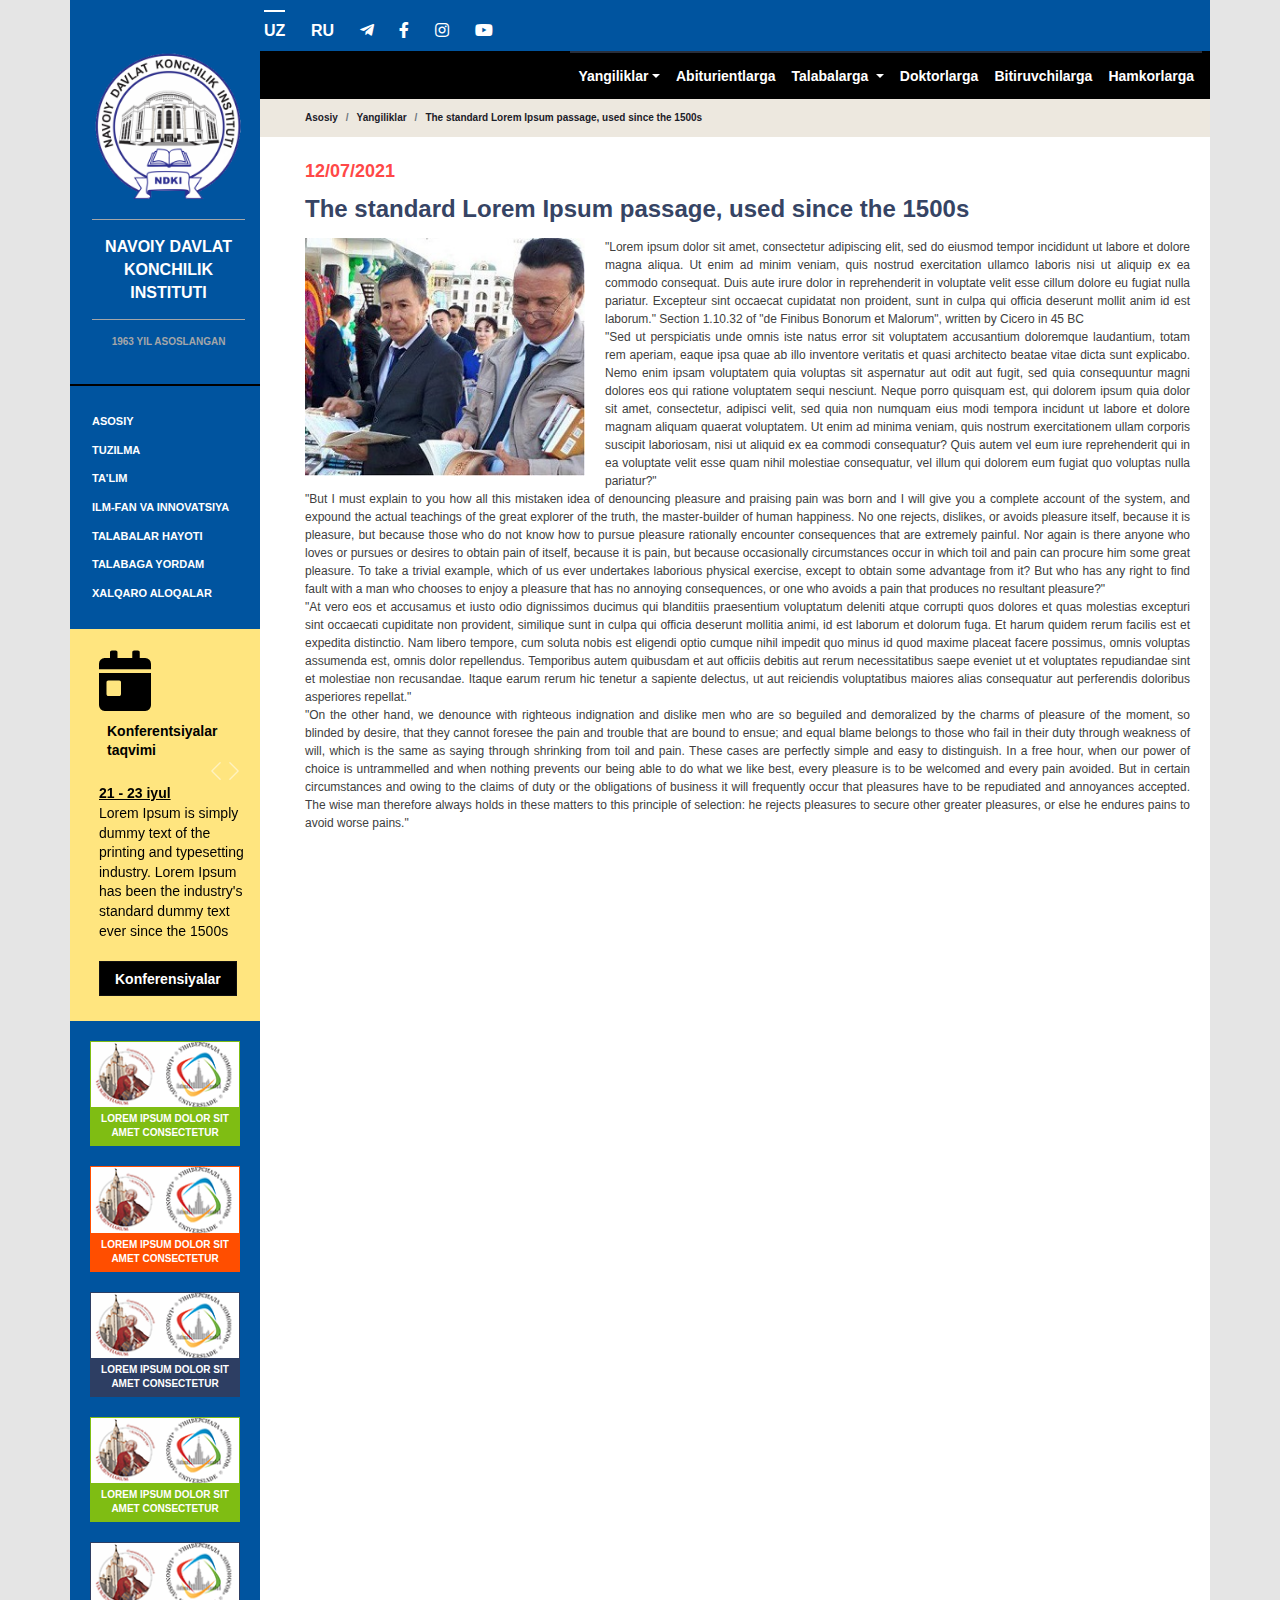
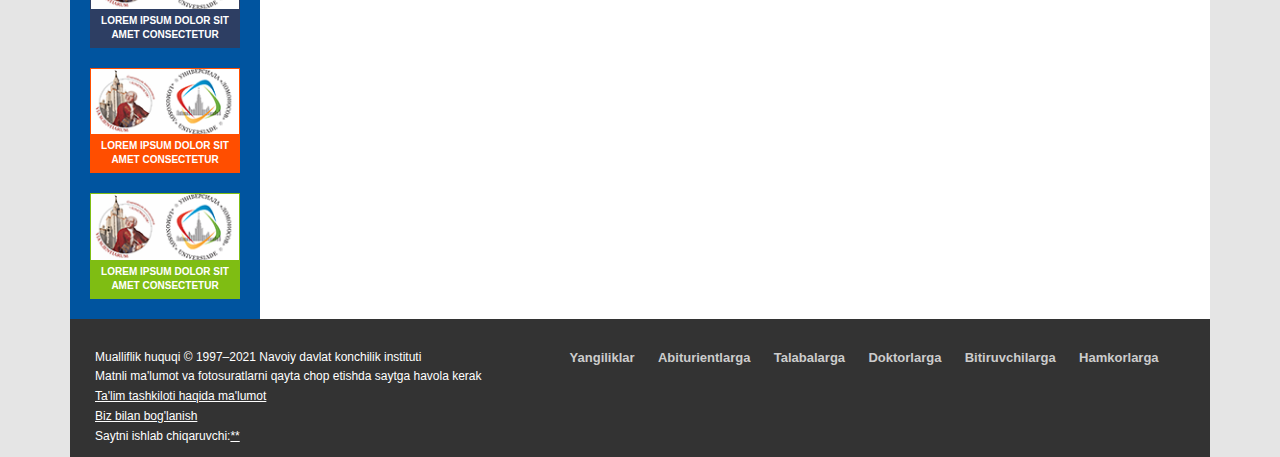
<file: news-detail.html>
<!doctype html>
<html lang="ru">
<head>
    <meta charset="utf-8">
    <meta name="viewport" content="width=device-width, initial-scale=1">

    <link href="/bootstrap/css/bootstrap.min.css" rel="stylesheet">
    <link href="/style.css" rel="stylesheet">
    <link href="/fontawesome/css/all.css" rel="stylesheet">
    <title>Navoiy davlat konchilik instituti</title>
</head>
<body>
<header>
    <div class="container header">
        <div class="row">
            <div class="col-md-2">

            </div>
            <div class="col-md-10 social">
                <ul>
                    <li><a href="#">UZ</a></li>
                    <li><a href="#">RU</a></li>
                    <li><a href="#"><i class="fab fa-telegram-plane"></i></a></li>
                    <li><a href="#"><i class="fab fa-facebook-f"></i></a></li>
                    <li><a href="#"><i class="fab fa-instagram"></i></a></li>
                    <li><a href="#"><i class="fab fa-youtube"></i></a></li>
                </ul>
            </div>
        </div>
    </div>
</header>
<section>
    <div class="container">
        <div class="row">
            <div class="col-md-2 sidebar">
                <div class="logo">
                    <img src="/logo.png" width="100%">
                    <a href="#">
                    <span>
                        Navoiy davlat konchilik instituti
                    </span>
                    </a>
                    <span>
                  1963 yil asoslangan
                </span>
                </div>
                <div class="left-menu">
                    <ul>
                        <li><a href="#">Asosiy</a></li>
                        <li><a href="#">Tuzilma</a></li>
                        <li><a href="#">Ta'lim</a></li>
                        <li><a href="#">Ilm-fan va innovatsiya</a></li>
                        <li><a href="#">Talabalar hayoti</a></li>
                        <li><a href="#">Talabaga yordam</a></li>
                        <li><a href="#">Xalqaro aloqalar</a></li>
                    </ul>
                </div>
                <div class="conferences">
                    <i class="fas fa-calendar-day"></i>
                    <span class="conferences-title">Konferentsiyalar taqvimi</span>
                    <!-- conferences slider-->
                    <div id="carouselExampleControls" class="carousel slide" data-bs-ride="carousel">
                        <div class="slider-button">
                            <button class="carousel-control-next rr18" type="button" data-bs-target="#carouselExampleControls" data-bs-slide="prev">
                                <span class="carousel-control-prev-icon" aria-hidden="true"></span>
                                <span class="visually-hidden">Orqa</span>
                            </button>
                            <button class="carousel-control-next" type="button" data-bs-target="#carouselExampleControls" data-bs-slide="next">
                                <span class="carousel-control-next-icon" aria-hidden="true"></span>
                                <span class="visually-hidden">Oldin</span>
                            </button>
                        </div>
                        <div class="carousel-inner">
                            <div class="carousel-item active">
                                <a href="#">21 - 23 iyul</a>
                                <p>Lorem Ipsum is simply dummy text of the printing and typesetting industry. Lorem Ipsum has been the industry's standard dummy text ever since the 1500s</p>
                            </div>
                            <div class="carousel-item">
                                <a href="#">21 - 23 avgust</a>
                                <p>when an unknown printer took a galley of type and scrambled it to make a type specimen book. It has survived not only five</p>
                            </div>
                            <div class="carousel-item">
                                <a href="#">21 - 23 sentyabr</a>
                                <p>centuries, but also the leap into electronic typesetting, remaining essentially unchanged. It was popularised in</p>
                            </div>
                        </div>
                    </div>
                    <!-- conferences slider -->
                    <div class="all-conferences">
                        <a href="#">Konferensiyalar</a>
                    </div>
                </div>
                <div class="offer">
                    <div class="offer-img" style="border: 1px solid #7fbd13;background-color: #7fbd13;">
                        <a href="#">
                            <img src="/images/olymp1.png">
                            <p>Lorem ipsum dolor sit amet consectetur </p>
                        </a>
                    </div>
                    <div class="offer-img" style="border: 1px solid #ff4e00;background-color: #ff4e00;">
                        <a href="#">
                            <img src="/images/olymp1.png">
                            <p>Lorem ipsum dolor sit amet consectetur </p>
                        </a>
                    </div>
                    <div class="offer-img" style="border: 1px solid #2d3e63;background-color: #2d3e63;">
                        <a href="#">
                            <img src="/images/olymp1.png">
                            <p>Lorem ipsum dolor sit amet consectetur </p>
                        </a>
                    </div>
                    <div class="offer-img" style="border: 1px solid #7fbd13;background-color: #7fbd13;">
                        <a href="#">
                            <img src="/images/olymp1.png">
                            <p>Lorem ipsum dolor sit amet consectetur </p>
                        </a>
                    </div>
                    <div class="offer-img" style="border: 1px solid #2d3e63;background-color: #2d3e63;">
                        <a href="#">
                            <img src="/images/olymp1.png">
                            <p>Lorem ipsum dolor sit amet consectetur </p>
                        </a>
                    </div>
                    <div class="offer-img" style="border: 1px solid #ff4e00;background-color: #ff4e00;">
                        <a href="#">
                            <img src="/images/olymp1.png">
                            <p>Lorem ipsum dolor sit amet consectetur </p>
                        </a>
                    </div>
                    <div class="offer-img" style="border: 1px solid #7fbd13;background-color: #7fbd13;">
                        <a href="#">
                            <img src="/images/olymp1.png">
                            <p>Lorem ipsum dolor sit amet consectetur </p>
                        </a>
                    </div>
                </div>
            </div>
            <div class="col-md-10">
                <div class="row">
                    <nav class="navbar navbar-expand-lg">
                        <button class="navbar-toggler" type="button" data-bs-toggle="collapse" data-bs-target="#navbarSupportedContent" aria-controls="navbarSupportedContent" aria-expanded="false" aria-label="Toggle navigation">
                            <span class="navbar-toggler-icon"></span>
                        </button>
                        <div class="collapse flex-row-reverse navbar-collapse" id="navbarSupportedContent">
                            <ul class="navbar-nav  mb-2 mb-lg-0">
                                <li class="nav-item dropdown">
                                    <a class="nav-link dropdown-toggle" href="#"  id="navbarDropdown" role="button" data-bs-toggle="dropdown" aria-expanded="false">Yangiliklar</a>
                                    <ul class="dropdown-menu" aria-labelledby="navbarDropdown">
                                        <li><a class="dropdown-item" href="#">Covid-19</a></li>
                                        <li><a class="dropdown-item" href="#">Yangiliklar</a></li>
                                        <li><a class="dropdown-item" href="#">Buklet NDKI (umumiy)</a></li>
                                        <li><a class="dropdown-item" href="#">Buklet NDKI (abiturientlar uchun)</a></li>
                                        <li><a class="dropdown-item" href="#">Fakultetlar bukletlari</a></li>
                                        <li><a class="dropdown-item" href="#">Ilmiy faoliyatlar</a></li>
                                        <li><a class="dropdown-item" href="#">Ta'lim</a></li>
                                    </ul>
                                </li>
                                <li class="nav-item">
                                    <a class="nav-link" href="#">Abiturientlarga</a>
                                </li>
                                <li class="nav-item dropdown">
                                    <a class="nav-link dropdown-toggle" href="#" id="navbarDropdown" role="button" data-bs-toggle="dropdown" aria-expanded="false">
                                        Talabalarga
                                    </a>
                                    <ul class="dropdown-menu" aria-labelledby="navbarDropdown">
                                        <li><a class="dropdown-item" href="#">NDKIda ta'lim</a></li>
                                        <li><a class="dropdown-item" href="#">Dars jadvali</a></li>
                                        <li><a class="dropdown-item" href="#">NDKI ta'lim portali </a></li>
                                        <li><a class="dropdown-item" href="#">Axborot resurs markazi</a></li>
                                        <li><a class="dropdown-item" href="#">Amaliyot</a></li>
                                        <li><a class="dropdown-item" href="#">Talabalar tadqiqot ishlari</a></li>
                                        <li><a class="dropdown-item" href="#">Talabalar ilmiy kengashi</a></li>
                                        <li><a class="dropdown-item" href="#">To'garaklar</a></li>
                                    </ul>
                                </li>
                                <li class="nav-item">
                                    <a class="nav-link" href="#" tabindex="-1" aria-disabled="true">Doktorlarga</a>
                                </li>
                                <li class="nav-item">
                                    <a class="nav-link" href="#" tabindex="-1" aria-disabled="true">Bitiruvchilarga</a>
                                </li>
                                <li class="nav-item">
                                    <a class="nav-link" href="#" tabindex="-1" aria-disabled="true">Hamkorlarga</a>
                                </li>
                            </ul>
                        </div>
                    </nav>
                    <div class="container">
                        <div class="row">
                            <div class="col-ms-12 breadcrumb-bg">
                                <nav aria-label="breadcrumb">
                                    <ol class="breadcrumb">
                                        <li class="breadcrumb-item"><a href="#">Asosiy</a></li>
                                        <li class="breadcrumb-item"><a href="#">Yangiliklar</a></li>
                                        <li class="breadcrumb-item active" aria-current="page">The standard Lorem Ipsum passage, used since the 1500s</li>
                                    </ol>
                                </nav>
                            </div>
                            <div class="col-ms-12 detail-content">
                                <span>12/07/2021</span><h1>The standard Lorem Ipsum passage, used since the 1500s</h1>
                                <p>
                                    <img class="detail-photo" src="/images/news-img-main--desktop-5da93e92195f5.jpg" >"Lorem ipsum dolor sit amet, consectetur adipiscing elit, sed do eiusmod tempor incididunt ut labore et dolore magna aliqua. Ut enim ad minim veniam, quis nostrud exercitation ullamco laboris nisi ut aliquip ex ea commodo consequat. Duis aute irure dolor in reprehenderit in voluptate velit esse cillum dolore eu fugiat nulla pariatur. Excepteur sint occaecat cupidatat non proident, sunt in culpa qui officia deserunt mollit anim id est laborum."
                                    Section 1.10.32 of "de Finibus Bonorum et Malorum", written by Cicero in 45 BC
                                    <br>
                                    "Sed ut perspiciatis unde omnis iste natus error sit voluptatem accusantium doloremque laudantium, totam rem aperiam, eaque ipsa quae ab illo inventore veritatis et quasi architecto beatae vitae dicta sunt explicabo. Nemo enim ipsam voluptatem quia voluptas sit aspernatur aut odit aut fugit, sed quia consequuntur magni dolores eos qui ratione voluptatem sequi nesciunt. Neque porro quisquam est, qui dolorem ipsum quia dolor sit amet, consectetur, adipisci velit, sed quia non numquam eius modi tempora incidunt ut labore et dolore magnam aliquam quaerat voluptatem. Ut enim ad minima veniam, quis nostrum exercitationem ullam corporis suscipit laboriosam, nisi ut aliquid ex ea commodi consequatur? Quis autem vel eum iure reprehenderit qui in ea voluptate velit esse quam nihil molestiae consequatur, vel illum qui dolorem eum fugiat quo voluptas nulla pariatur?"
                                    <br/>

                                    "But I must explain to you how all this mistaken idea of denouncing pleasure and praising pain was born and I will give you a complete account of the system, and expound the actual teachings of the great explorer of the truth, the master-builder of human happiness. No one rejects, dislikes, or avoids pleasure itself, because it is pleasure, but because those who do not know how to pursue pleasure rationally encounter consequences that are extremely painful. Nor again is there anyone who loves or pursues or desires to obtain pain of itself, because it is pain, but because occasionally circumstances occur in which toil and pain can procure him some great pleasure. To take a trivial example, which of us ever undertakes laborious physical exercise, except to obtain some advantage from it? But who has any right to find fault with a man who chooses to enjoy a pleasure that has no annoying consequences, or one who avoids a pain that produces no resultant pleasure?"
  <br/>
                                    "At vero eos et accusamus et iusto odio dignissimos ducimus qui blanditiis praesentium voluptatum deleniti atque corrupti quos dolores et quas molestias excepturi sint occaecati cupiditate non provident, similique sunt in culpa qui officia deserunt mollitia animi, id est laborum et dolorum fuga. Et harum quidem rerum facilis est et expedita distinctio. Nam libero tempore, cum soluta nobis est eligendi optio cumque nihil impedit quo minus id quod maxime placeat facere possimus, omnis voluptas assumenda est, omnis dolor repellendus. Temporibus autem quibusdam et aut officiis debitis aut rerum necessitatibus saepe eveniet ut et voluptates repudiandae sint et molestiae non recusandae. Itaque earum rerum hic tenetur a sapiente delectus, ut aut reiciendis voluptatibus maiores alias consequatur aut perferendis doloribus asperiores repellat."
                                <br/>
                                    "On the other hand, we denounce with righteous indignation and dislike men who are so beguiled and demoralized by the charms of pleasure of the moment, so blinded by desire, that they cannot foresee the pain and trouble that are bound to ensue; and equal blame belongs to those who fail in their duty through weakness of will, which is the same as saying through shrinking from toil and pain. These cases are perfectly simple and easy to distinguish. In a free hour, when our power of choice is untrammelled and when nothing prevents our being able to do what we like best, every pleasure is to be welcomed and every pain avoided. But in certain circumstances and owing to the claims of duty or the obligations of business it will frequently occur that pleasures have to be repudiated and annoyances accepted. The wise man therefore always holds in these matters to this principle of selection: he rejects pleasures to secure other greater pleasures, or else he endures pains to avoid worse pains."

                                </p>
                            </div>
                        </div>
                    </div>
                </div>
            </div>
        </div>
    </div>
</section>
<footer>
    <div class="container footer">
        <div class="row">
            <div class="col-md-5 copyright">
                <p>Mualliflik huquqi © 1997–2021 Navoiy davlat konchilik instituti</p>
                <p>Matnli ma'lumot va fotosuratlarni qayta chop etishda saytga havola kerak</p>
                <p><a href="#">Ta'lim tashkiloti haqida ma'lumot</a></p>
                <p><a href="#">Biz bilan bog'lanish</a></p>
                <p>Saytni ishlab chiqaruvchi:<a href="#">**</a></p>
            </div>
            <div class="col-md-7">
                <ul class="bottom-menu">
                    <li><a href="#">Yangiliklar</a></li>
                    <li><a href="#">Abiturientlarga</a></li>
                    <li><a href="#">Talabalarga</a></li>
                    <li><a href="#">Doktorlarga</a></li>
                    <li><a href="#">Bitiruvchilarga</a></li>
                    <li><a href="#">Hamkorlarga</a></li>
                </ul>
            </div>
        </div>
    </div>
</footer>
<script src="/bootstrap/js/bootstrap.min.js"></script>
</body>
</html>
</file>
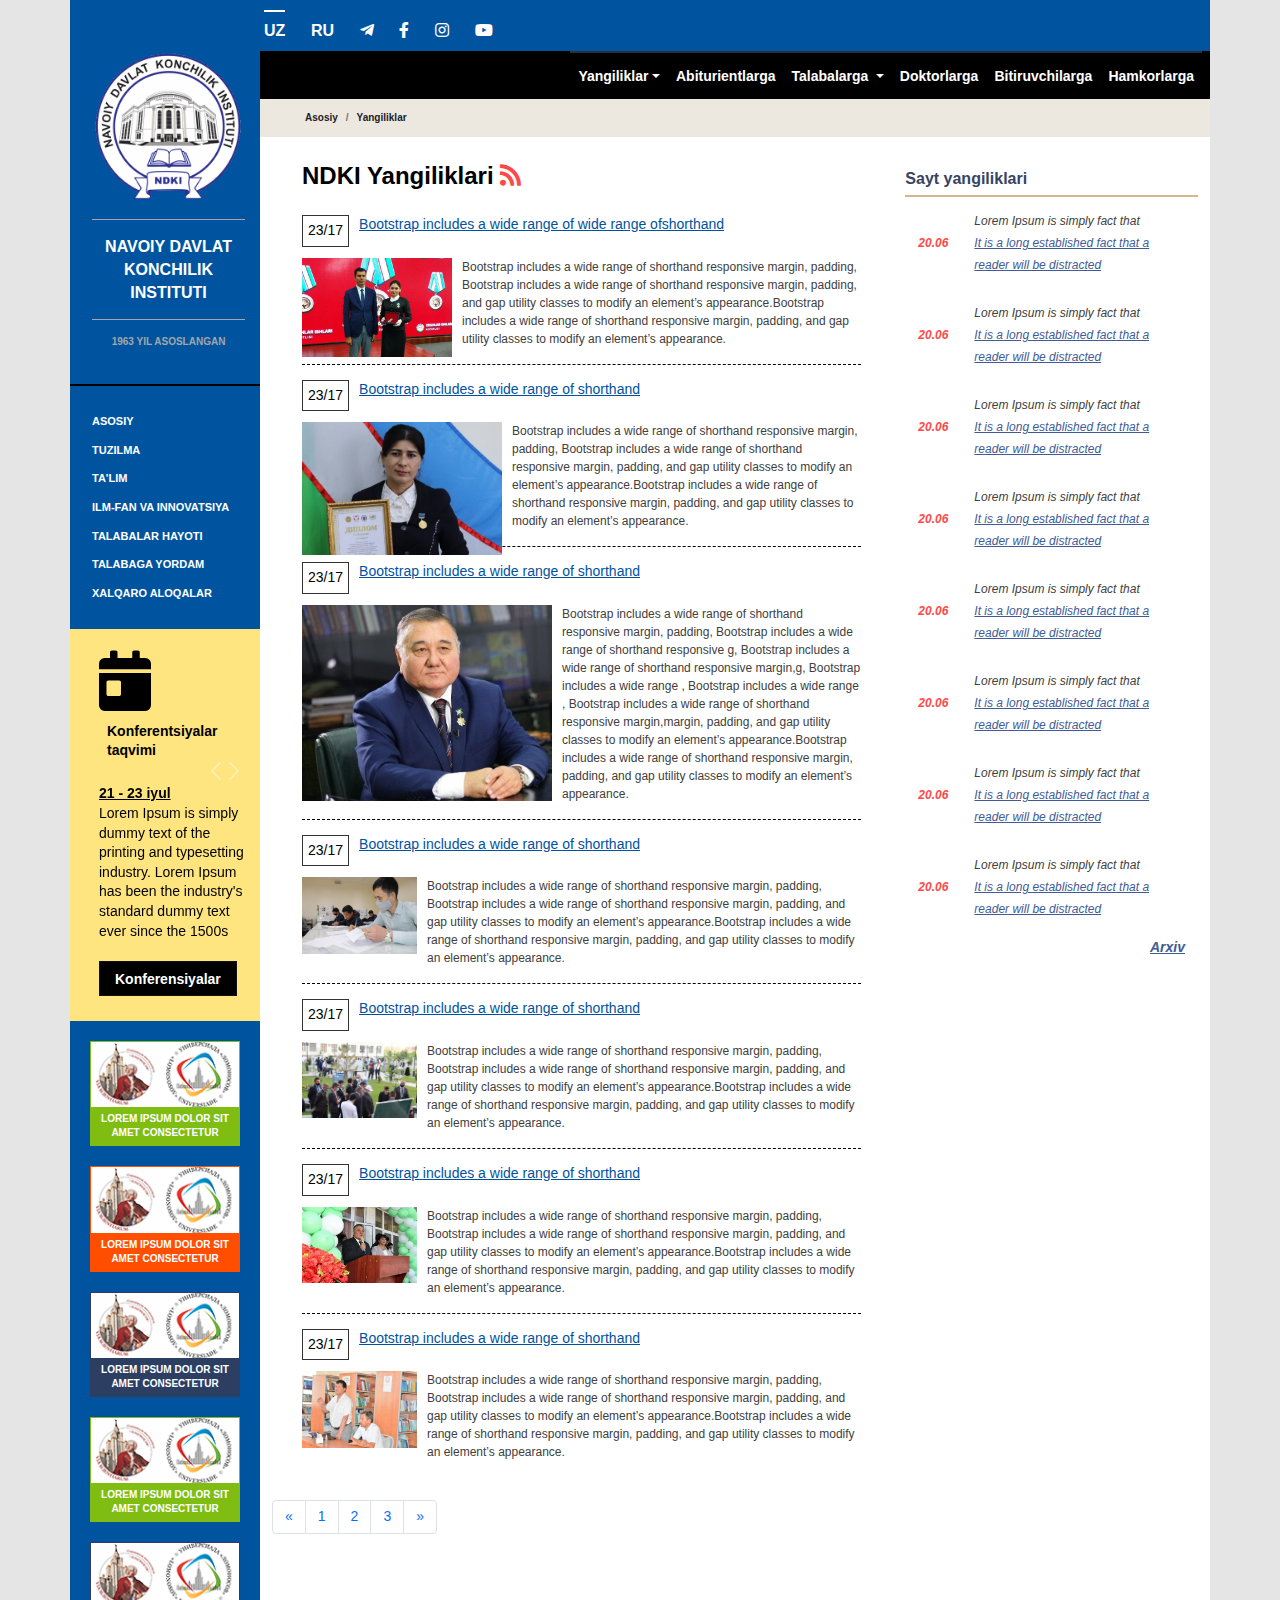
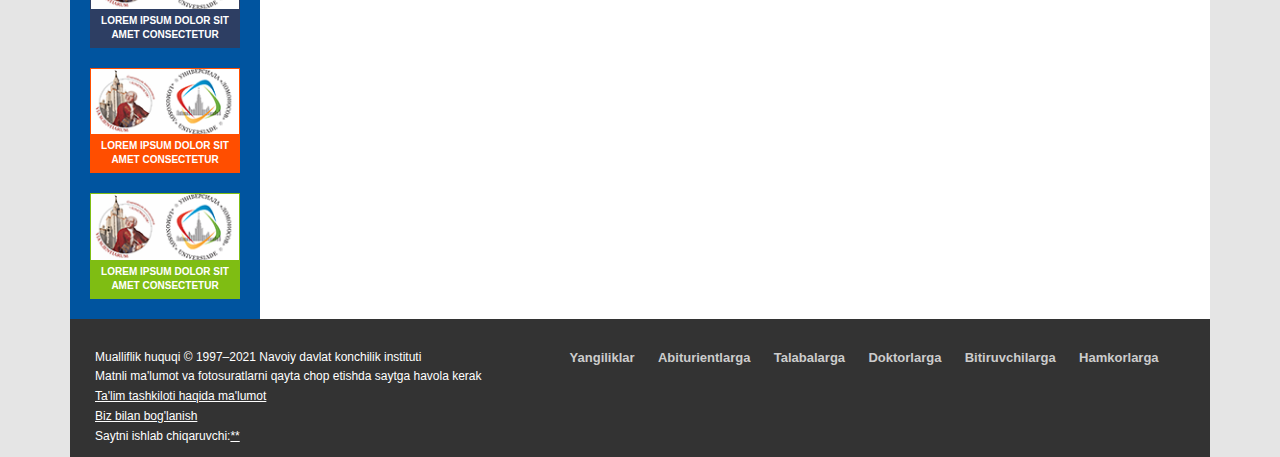
<file: news-list.html>
<!doctype html>
<html lang="ru">
<head>
    <meta charset="utf-8">
    <meta name="viewport" content="width=device-width, initial-scale=1">

    <link href="/bootstrap/css/bootstrap.min.css" rel="stylesheet">
    <link href="/style.css" rel="stylesheet">
    <link href="/fontawesome/css/all.css" rel="stylesheet">
    <title>Navoiy davlat konchilik instituti</title>
</head>
<body>
<header>
    <div class="container header">
        <div class="row">
            <div class="col-md-2">

            </div>
            <div class="col-md-10 social">
                <ul>
                    <li><a href="#">UZ</a></li>
                    <li><a href="#">RU</a></li>
                    <li><a href="#"><i class="fab fa-telegram-plane"></i></a></li>
                    <li><a href="#"><i class="fab fa-facebook-f"></i></a></li>
                    <li><a href="#"><i class="fab fa-instagram"></i></a></li>
                    <li><a href="#"><i class="fab fa-youtube"></i></a></li>
                </ul>
            </div>
        </div>
    </div>
</header>
<section>
    <div class="container">
        <div class="row">
            <div class="col-md-2 sidebar">
                <div class="logo">
                    <img src="/logo.png" width="100%">
                    <a href="#">
                    <span>
                        Navoiy davlat konchilik instituti
                    </span>
                    </a>
                    <span>
                  1963 yil asoslangan
                </span>
                </div>
                <div class="left-menu">
                    <ul>
                        <li><a href="#">Asosiy</a></li>
                        <li><a href="#">Tuzilma</a></li>
                        <li><a href="#">Ta'lim</a></li>
                        <li><a href="#">Ilm-fan va innovatsiya</a></li>
                        <li><a href="#">Talabalar hayoti</a></li>
                        <li><a href="#">Talabaga yordam</a></li>
                        <li><a href="#">Xalqaro aloqalar</a></li>
                    </ul>
                </div>
                <div class="conferences">
                    <i class="fas fa-calendar-day"></i>
                    <span class="conferences-title">Konferentsiyalar taqvimi</span>
                    <!-- conferences slider-->
                    <div id="carouselExampleControls" class="carousel slide" data-bs-ride="carousel">
                        <div class="slider-button">
                            <button class="carousel-control-next rr18" type="button" data-bs-target="#carouselExampleControls" data-bs-slide="prev">
                                <span class="carousel-control-prev-icon" aria-hidden="true"></span>
                                <span class="visually-hidden">Orqa</span>
                            </button>
                            <button class="carousel-control-next" type="button" data-bs-target="#carouselExampleControls" data-bs-slide="next">
                                <span class="carousel-control-next-icon" aria-hidden="true"></span>
                                <span class="visually-hidden">Oldin</span>
                            </button>
                        </div>
                        <div class="carousel-inner">
                            <div class="carousel-item active">
                                <a href="#">21 - 23 iyul</a>
                                <p>Lorem Ipsum is simply dummy text of the printing and typesetting industry. Lorem Ipsum has been the industry's standard dummy text ever since the 1500s</p>
                            </div>
                            <div class="carousel-item">
                                <a href="#">21 - 23 avgust</a>
                                <p>when an unknown printer took a galley of type and scrambled it to make a type specimen book. It has survived not only five</p>
                            </div>
                            <div class="carousel-item">
                                <a href="#">21 - 23 sentyabr</a>
                                <p>centuries, but also the leap into electronic typesetting, remaining essentially unchanged. It was popularised in</p>
                            </div>
                        </div>
                    </div>
                    <!-- conferences slider -->
                    <div class="all-conferences">
                        <a href="#">Konferensiyalar</a>
                    </div>
                </div>
                <div class="offer">
                    <div class="offer-img" style="border: 1px solid #7fbd13;background-color: #7fbd13;">
                        <a href="#">
                            <img src="/images/olymp1.png" >
                            <p>Lorem ipsum dolor sit amet consectetur </p>
                        </a>
                    </div>
                    <div class="offer-img" style="border: 1px solid #ff4e00;background-color: #ff4e00;">
                        <a href="#">
                            <img src="/images/olymp1.png" >
                            <p>Lorem ipsum dolor sit amet consectetur </p>
                        </a>
                    </div>
                    <div class="offer-img" style="border: 1px solid #2d3e63;background-color: #2d3e63;">
                        <a href="#">
                            <img src="/images/olymp1.png" >
                            <p>Lorem ipsum dolor sit amet consectetur </p>
                        </a>
                    </div>
                    <div class="offer-img" style="border: 1px solid #7fbd13;background-color: #7fbd13;">
                        <a href="#">
                            <img src="/images/olymp1.png">
                            <p>Lorem ipsum dolor sit amet consectetur </p>
                        </a>
                    </div>
                    <div class="offer-img" style="border: 1px solid #2d3e63;background-color: #2d3e63;">
                        <a href="#">
                            <img src="/images/olymp1.png">
                            <p>Lorem ipsum dolor sit amet consectetur </p>
                        </a>
                    </div>
                    <div class="offer-img" style="border: 1px solid #ff4e00;background-color: #ff4e00;">
                        <a href="#">
                            <img src="/images/olymp1.png">
                            <p>Lorem ipsum dolor sit amet consectetur </p>
                        </a>
                    </div>
                    <div class="offer-img" style="border: 1px solid #7fbd13;background-color: #7fbd13;">
                        <a href="#">
                            <img src="/images/olymp1.png">
                            <p>Lorem ipsum dolor sit amet consectetur </p>
                        </a>
                    </div>
                </div>
            </div>
            <div class="col-md-10">
                <div class="row">
                    <nav class="navbar navbar-expand-lg">
                        <button class="navbar-toggler" type="button" data-bs-toggle="collapse" data-bs-target="#navbarSupportedContent" aria-controls="navbarSupportedContent" aria-expanded="false" aria-label="Toggle navigation">
                            <span class="navbar-toggler-icon"></span>
                        </button>
                        <div class="collapse flex-row-reverse navbar-collapse" id="navbarSupportedContent">
                            <ul class="navbar-nav  mb-2 mb-lg-0">
                                <li class="nav-item dropdown">
                                    <a class="nav-link dropdown-toggle" href="#"  id="navbarDropdown" role="button" data-bs-toggle="dropdown" aria-expanded="false">Yangiliklar</a>
                                    <ul class="dropdown-menu" aria-labelledby="navbarDropdown">
                                        <li><a class="dropdown-item" href="#">Covid-19</a></li>
                                        <li><a class="dropdown-item" href="#">Yangiliklar</a></li>
                                        <li><a class="dropdown-item" href="#">Buklet NDKI (umumiy)</a></li>
                                        <li><a class="dropdown-item" href="#">Buklet NDKI (abiturientlar uchun)</a></li>
                                        <li><a class="dropdown-item" href="#">Fakultetlar bukletlari</a></li>
                                        <li><a class="dropdown-item" href="#">Ilmiy faoliyatlar</a></li>
                                        <li><a class="dropdown-item" href="#">Ta'lim</a></li>
                                    </ul>
                                </li>
                                <li class="nav-item">
                                    <a class="nav-link" href="#">Abiturientlarga</a>
                                </li>
                                <li class="nav-item dropdown">
                                    <a class="nav-link dropdown-toggle" href="#" id="navbarDropdown" role="button" data-bs-toggle="dropdown" aria-expanded="false">
                                        Talabalarga
                                    </a>
                                    <ul class="dropdown-menu" aria-labelledby="navbarDropdown">
                                        <li><a class="dropdown-item" href="#">NDKIda ta'lim</a></li>
                                        <li><a class="dropdown-item" href="#">Dars jadvali</a></li>
                                        <li><a class="dropdown-item" href="#">NDKI ta'lim portali </a></li>
                                        <li><a class="dropdown-item" href="#">Axborot resurs markazi</a></li>
                                        <li><a class="dropdown-item" href="#">Amaliyot</a></li>
                                        <li><a class="dropdown-item" href="#">Talabalar tadqiqot ishlari</a></li>
                                        <li><a class="dropdown-item" href="#">Talabalar ilmiy kengashi</a></li>
                                        <li><a class="dropdown-item" href="#">To'garaklar</a></li>
                                    </ul>
                                </li>
                                <li class="nav-item">
                                    <a class="nav-link" href="#" tabindex="-1" aria-disabled="true">Doktorlarga</a>
                                </li>
                                <li class="nav-item">
                                    <a class="nav-link" href="#" tabindex="-1" aria-disabled="true">Bitiruvchilarga</a>
                                </li>
                                <li class="nav-item">
                                    <a class="nav-link" href="#" tabindex="-1" aria-disabled="true">Hamkorlarga</a>
                                </li>
                            </ul>
                        </div>
                    </nav>
                    <div class="container">
                    <div class="row">
                    <div class="col-ms-12 breadcrumb-bg">
                        <nav aria-label="breadcrumb">
                            <ol class="breadcrumb">
                                <li class="breadcrumb-item"><a href="#">Asosiy</a></li>
                                <li class="breadcrumb-item active" aria-current="page">Yangiliklar</li>
                            </ol>
                        </nav>
                    </div>
                    <div class="col-md-8" style="background: #ffffff;">
                        <div class="first-news-list">
                            <h6>NDKI Yangiliklari <a href="#"><i class="fas fa-rss" style="color: #ff4847;"></i></a></h6>
                            <div class="first-news-list-item">
                                <div class="first-news-list-item-title">
                                    <span>23/17</span>
                                    <a href="#">Bootstrap includes a wide range of wide range ofshorthand</a>
                                </div>
                                <div class="first-news-list-item-desc">
                                    <a href="#"><img src="/images/news-img-main--desktop-5f87c299098cf.jpg" style="max-width: 150px"></a>
                                    <p>Bootstrap includes a wide range of shorthand responsive margin, padding, Bootstrap includes a wide range of shorthand responsive margin, padding, and gap utility classes to modify an element’s appearance.Bootstrap includes a wide range of shorthand responsive margin, padding, and gap utility classes to modify an element’s appearance.</p>
                                </div>
                            </div>
                            <div class="first-news-list-item">
                                <div class="first-news-list-item-title">
                                    <span>23/17</span>
                                    <a href="#">Bootstrap includes a wide range of shorthand</a>
                                </div>
                                <div class="first-news-list-item-desc">
                                    <a href="#"><img src="/images/news-img-main--desktop-5ffe79de4ade0.jpg"  style="max-width: 200px"></a>
                                    <p>Bootstrap includes a wide range of shorthand responsive margin, padding, Bootstrap includes a wide range of shorthand responsive margin, padding, and gap utility classes to modify an element’s appearance.Bootstrap includes a wide range of shorthand responsive margin, padding, and gap utility classes to modify an element’s appearance.</p>
                                </div>
                            </div>
                            <div class="first-news-list-item">
                                <div class="first-news-list-item-title">
                                    <span>23/17</span>
                                    <a href="#">Bootstrap includes a wide range of shorthand</a>
                                </div>
                                <div class="first-news-list-item-desc">
                                    <a href="#"><img src="/images/news-img-main--desktop-602b517c84891.jpg" style="max-width: 250px"></a>
                                    <p>Bootstrap includes a wide range of shorthand responsive margin, padding, Bootstrap includes a wide range of shorthand responsive g, Bootstrap includes a wide range of shorthand responsive margin,g, Bootstrap includes a wide range , Bootstrap includes a wide range , Bootstrap includes a wide range of shorthand responsive margin,margin, padding, and gap utility classes to modify an element’s appearance.Bootstrap includes a wide range of shorthand responsive margin, padding, and gap utility classes to modify an element’s appearance.</p>
                                </div>
                            </div>
                            <div class="first-news-list-item">
                                <div class="first-news-list-item-title">
                                    <span>23/17</span>
                                    <a href="#">Bootstrap includes a wide range of shorthand</a>
                                </div>
                                <div class="first-news-list-item-desc">
                                    <a href="#"><img src="/images/news-img-main--desktop-606b04201b5c1.jpg"></a>
                                    <p>Bootstrap includes a wide range of shorthand responsive margin, padding, Bootstrap includes a wide range of shorthand responsive margin, padding, and gap utility classes to modify an element’s appearance.Bootstrap includes a wide range of shorthand responsive margin, padding, and gap utility classes to modify an element’s appearance.</p>
                                </div>
                            </div>
                            <div class="first-news-list-item">
                                <div class="first-news-list-item-title">
                                    <span>23/17</span>
                                    <a href="#">Bootstrap includes a wide range of shorthand</a>
                                </div>
                                <div class="first-news-list-item-desc">
                                    <a href="#"><img src="/images/news-img-main--desktop-608923624cbcf.jpg"></a>
                                    <p>Bootstrap includes a wide range of shorthand responsive margin, padding, Bootstrap includes a wide range of shorthand responsive margin, padding, and gap utility classes to modify an element’s appearance.Bootstrap includes a wide range of shorthand responsive margin, padding, and gap utility classes to modify an element’s appearance.</p>
                                </div>
                            </div>
                            <div class="first-news-list-item">
                                <div class="first-news-list-item-title">
                                    <span>23/17</span>
                                    <a href="#">Bootstrap includes a wide range of shorthand</a>
                                </div>
                                <div class="first-news-list-item-desc">
                                    <a href="#"><img src="/images/news-img-main--desktop-60ae0b8061f08.jpg"></a>
                                    <p>Bootstrap includes a wide range of shorthand responsive margin, padding, Bootstrap includes a wide range of shorthand responsive margin, padding, and gap utility classes to modify an element’s appearance.Bootstrap includes a wide range of shorthand responsive margin, padding, and gap utility classes to modify an element’s appearance.</p>
                                </div>
                            </div>
                            <div class="first-news-list-item">
                                <div class="first-news-list-item-title">
                                    <span>23/17</span>
                                    <a href="#">Bootstrap includes a wide range of shorthand</a>
                                </div>
                                <div class="first-news-list-item-desc">
                                    <a href="#"><img src="/images/news-img-main--desktop-60c875298463c.jpg"></a>
                                    <p>Bootstrap includes a wide range of shorthand responsive margin, padding, Bootstrap includes a wide range of shorthand responsive margin, padding, and gap utility classes to modify an element’s appearance.Bootstrap includes a wide range of shorthand responsive margin, padding, and gap utility classes to modify an element’s appearance.</p>
                                </div>
                            </div>

                        </div>
                        <div class="pagination">
                            <nav aria-label="Page navigation example d-flex justify-content-center">
                                <ul class="pagination">
                                    <li class="page-item">
                                        <a class="page-link" href="#" aria-label="Previous">
                                            <span aria-hidden="true">&laquo;</span>
                                        </a>
                                    </li>
                                    <li class="page-item"><a class="page-link" href="#">1</a></li>
                                    <li class="page-item"><a class="page-link" href="#">2</a></li>
                                    <li class="page-item"><a class="page-link" href="#">3</a></li>
                                    <li class="page-item">
                                        <a class="page-link" href="#" aria-label="Next">
                                            <span aria-hidden="true">&raquo;</span>
                                        </a>
                                    </li>
                                </ul>
                            </nav>
                        </div>
                    </div>
                    <div class="col-md-4 page-site-newslist" style="background: #ffffff;">
                        <h5>Sayt yangiliklari</h5>
                      <table>
                          <tr>
                              <td>
                                  <span>20.06</span>
                              </td>
                              <td>
                                  <p>Lorem Ipsum is simply fact that</p>
                                  <a href="#">It is a long established fact that a reader will be distracted </a>
                              </td>
                          </tr>
                          <tr>
                              <td>
                                  <span>20.06</span>
                              </td>
                              <td>
                                  <p>Lorem Ipsum is simply fact that</p>
                                  <a href="#">It is a long established fact that a reader will be distracted </a>
                              </td>
                          </tr>
                          <tr>
                              <td>
                                  <span>20.06</span>
                              </td>
                              <td>
                                  <p>Lorem Ipsum is simply fact that</p>
                                  <a href="#">It is a long established fact that a reader will be distracted </a>
                              </td>
                          </tr>
                          <tr>
                              <td>
                                  <span>20.06</span>
                              </td>
                              <td>
                                  <p>Lorem Ipsum is simply fact that</p>
                                  <a href="#">It is a long established fact that a reader will be distracted </a>
                              </td>
                          </tr>
                          <tr>
                              <td>
                                  <span>20.06</span>
                              </td>
                              <td>
                                  <p>Lorem Ipsum is simply fact that</p>
                                  <a href="#">It is a long established fact that a reader will be distracted </a>
                              </td>
                          </tr>
                          <tr>
                              <td>
                                  <span>20.06</span>
                              </td>
                              <td>
                                  <p>Lorem Ipsum is simply fact that</p>
                                  <a href="#">It is a long established fact that a reader will be distracted </a>
                              </td>
                          </tr>
                          <tr>
                              <td>
                                  <span>20.06</span>
                              </td>
                              <td>
                                  <p>Lorem Ipsum is simply fact that</p>
                                  <a href="#">It is a long established fact that a reader will be distracted </a>
                              </td>
                          </tr>
                          <tr>
                              <td>
                                  <span>20.06</span>
                              </td>
                              <td>
                                  <p>Lorem Ipsum is simply fact that</p>
                                  <a href="#">It is a long established fact that a reader will be distracted </a>
                              </td>
                          </tr>
                      </table>
                        <a href="#" class="arxiv">Arxiv</a>
                    </div>
                    </div>
                    </div>
                </div>
            </div>
        </div>
    </div>
</section>
<footer>
    <div class="container footer">
        <div class="row">
            <div class="col-md-5 copyright">
                <p>Mualliflik huquqi © 1997–2021 Navoiy davlat konchilik instituti</p>
                <p>Matnli ma'lumot va fotosuratlarni qayta chop etishda saytga havola kerak</p>
                <p><a href="#">Ta'lim tashkiloti haqida ma'lumot</a></p>
                <p><a href="#">Biz bilan bog'lanish</a></p>
                <p>Saytni ishlab chiqaruvchi:<a href="#">**</a></p>
            </div>
            <div class="col-md-7">
                <ul class="bottom-menu">
                    <li><a href="#">Yangiliklar</a></li>
                    <li><a href="#">Abiturientlarga</a></li>
                    <li><a href="#">Talabalarga</a></li>
                    <li><a href="#">Doktorlarga</a></li>
                    <li><a href="#">Bitiruvchilarga</a></li>
                    <li><a href="#">Hamkorlarga</a></li>
                </ul>
            </div>
        </div>
    </div>
</footer>
<script src="/bootstrap/js/bootstrap.min.js"></script>
</body>
</html>
</file>
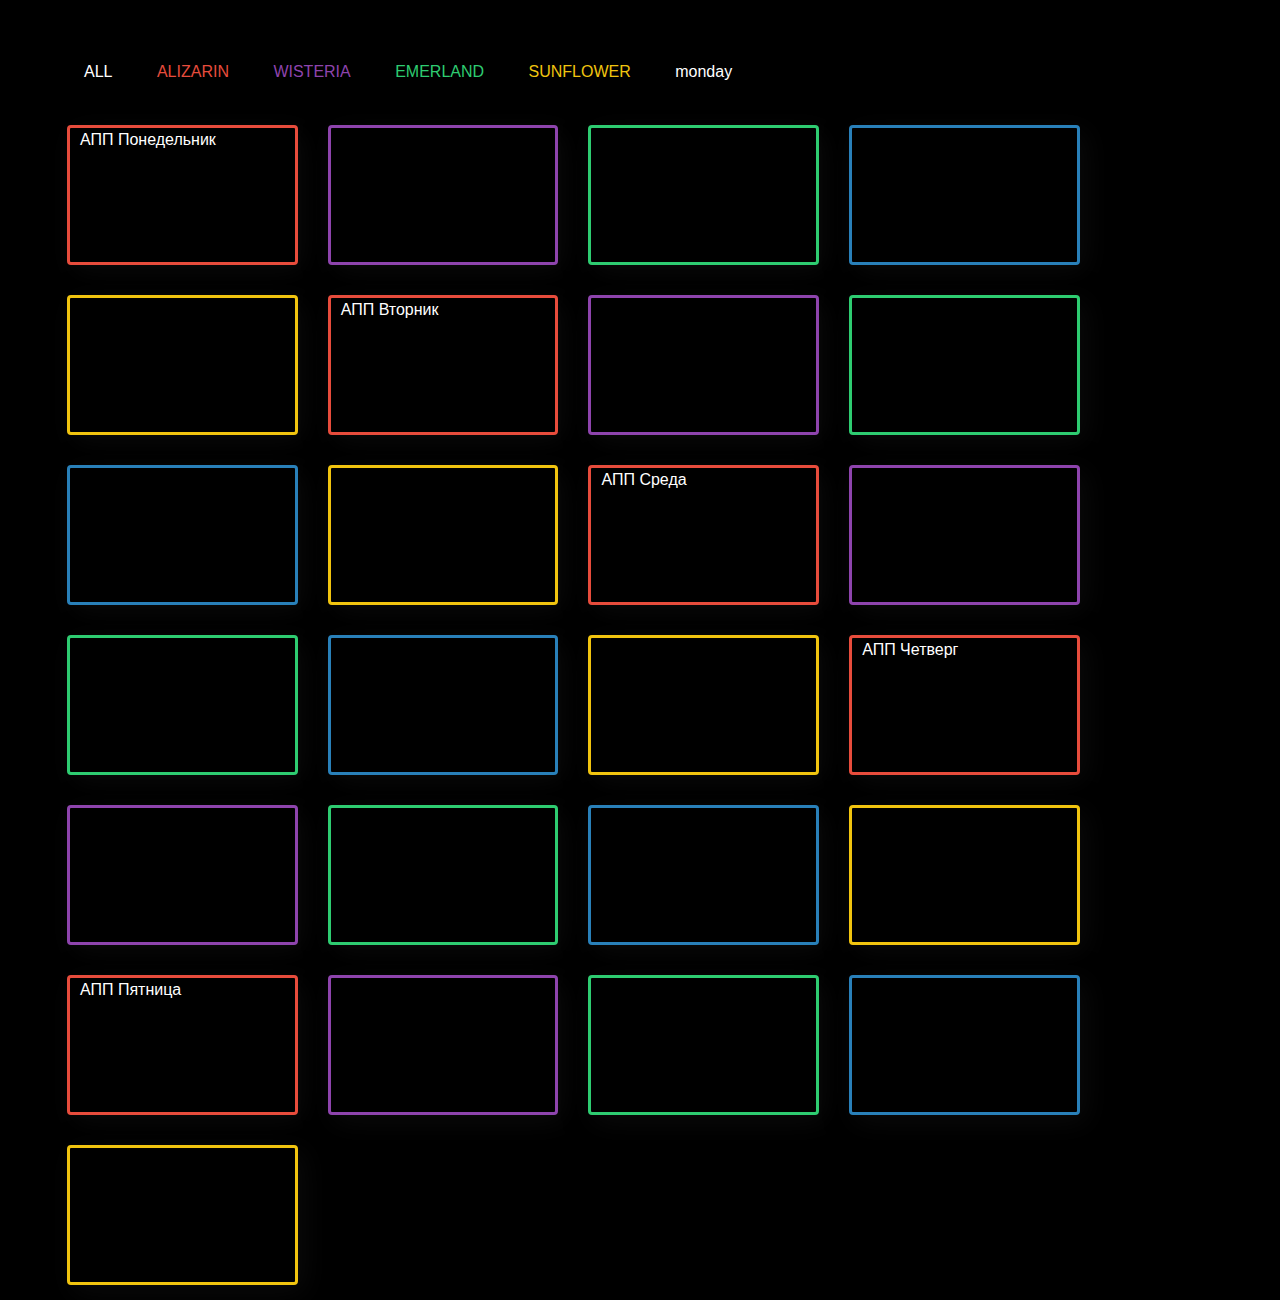
<file: vue.html>
<!doctype html>
<html lang="ru">
<head>
    <meta charset="utf-8">
    <meta name="viewport" content="width=device-width, initial-scale=1">
    <link href="/bootstrap/css/bootstrap.min.css" rel="stylesheet">
    <link href="/style-vue.css" rel="stylesheet">
    <link href="/fontawesome/css/all.css" rel="stylesheet">
    <title>Navoiy davlat konchilik instituti</title>
</head>
<body>
<div class="container">
    <nav>
        <ul>
            <li data-f="all">ALL</li>
            <li data-f="alizarin" class="text-alizarin">ALIZARIN</li>
            <li data-f="wisteria" class="text-wisteria">WISTERIA</li>
            <li data-f="emerland" class="text-emerland">EMERLAND</li>
            <li data-f="sunflower" class="text-sunflower">SUNFLOWER</li>
            <li data-f="monday" class="text-monday">monday</li>
        </ul>
    </nav>
    <div class="block-cover">
        <div class="col-auto box alizarin monday">
            <p>АПП Понедельник</p>
        </div>
        <div class="col-auto box wisteria monday"></div>
        <div class="col-auto box emerland monday"></div>
        <div class="col-auto box belizehole monday"></div>
        <div class="col-auto box sunflower monday"></div>
        <div class="col-auto box alizarin tuesday">
            <p>АПП Вторник</p>
        </div>
        <div class="col-auto box wisteria tuesday"></div>
        <div class="col-auto box emerland tuesday" ></div>
        <div class="col-auto box belizehole tuesday"></div>
        <div class="col-auto box sunflower tuesday"></div>
        <div class="col-auto box alizarin wednesday">
            <p>АПП Среда</p>
        </div>
        <div class="col-auto box wisteria wednesday"></div>
        <div class="col-auto box emerland wednesday"></div>
        <div class="col-auto box belizehole wednesday"></div>
        <div class="col-auto box sunflower wednesday"></div>
        <div class="col-auto box alizarin thursday">
            <p>АПП Четверг</p>
        </div>
        <div class="col-auto box wisteria thursday"></div>
        <div class="col-auto box emerland thursday"></div>
        <div class="col-auto box belizehole thursday"></div>
        <div class="col-auto box sunflower thursday"></div>
        <div class="col-auto box alizarin friday">
            <p>АПП Пятница</p>
        </div>
        <div class="col-auto box wisteria friday"></div>
        <div class="col-auto box emerland friday"></div>
        <div class="col-auto box belizehole friday"></div>
        <div class="col-auto box sunflower friday"></div>
    </div>
</div>
<script src="/vuejs.js"></script>
</body>
</html>
</file>
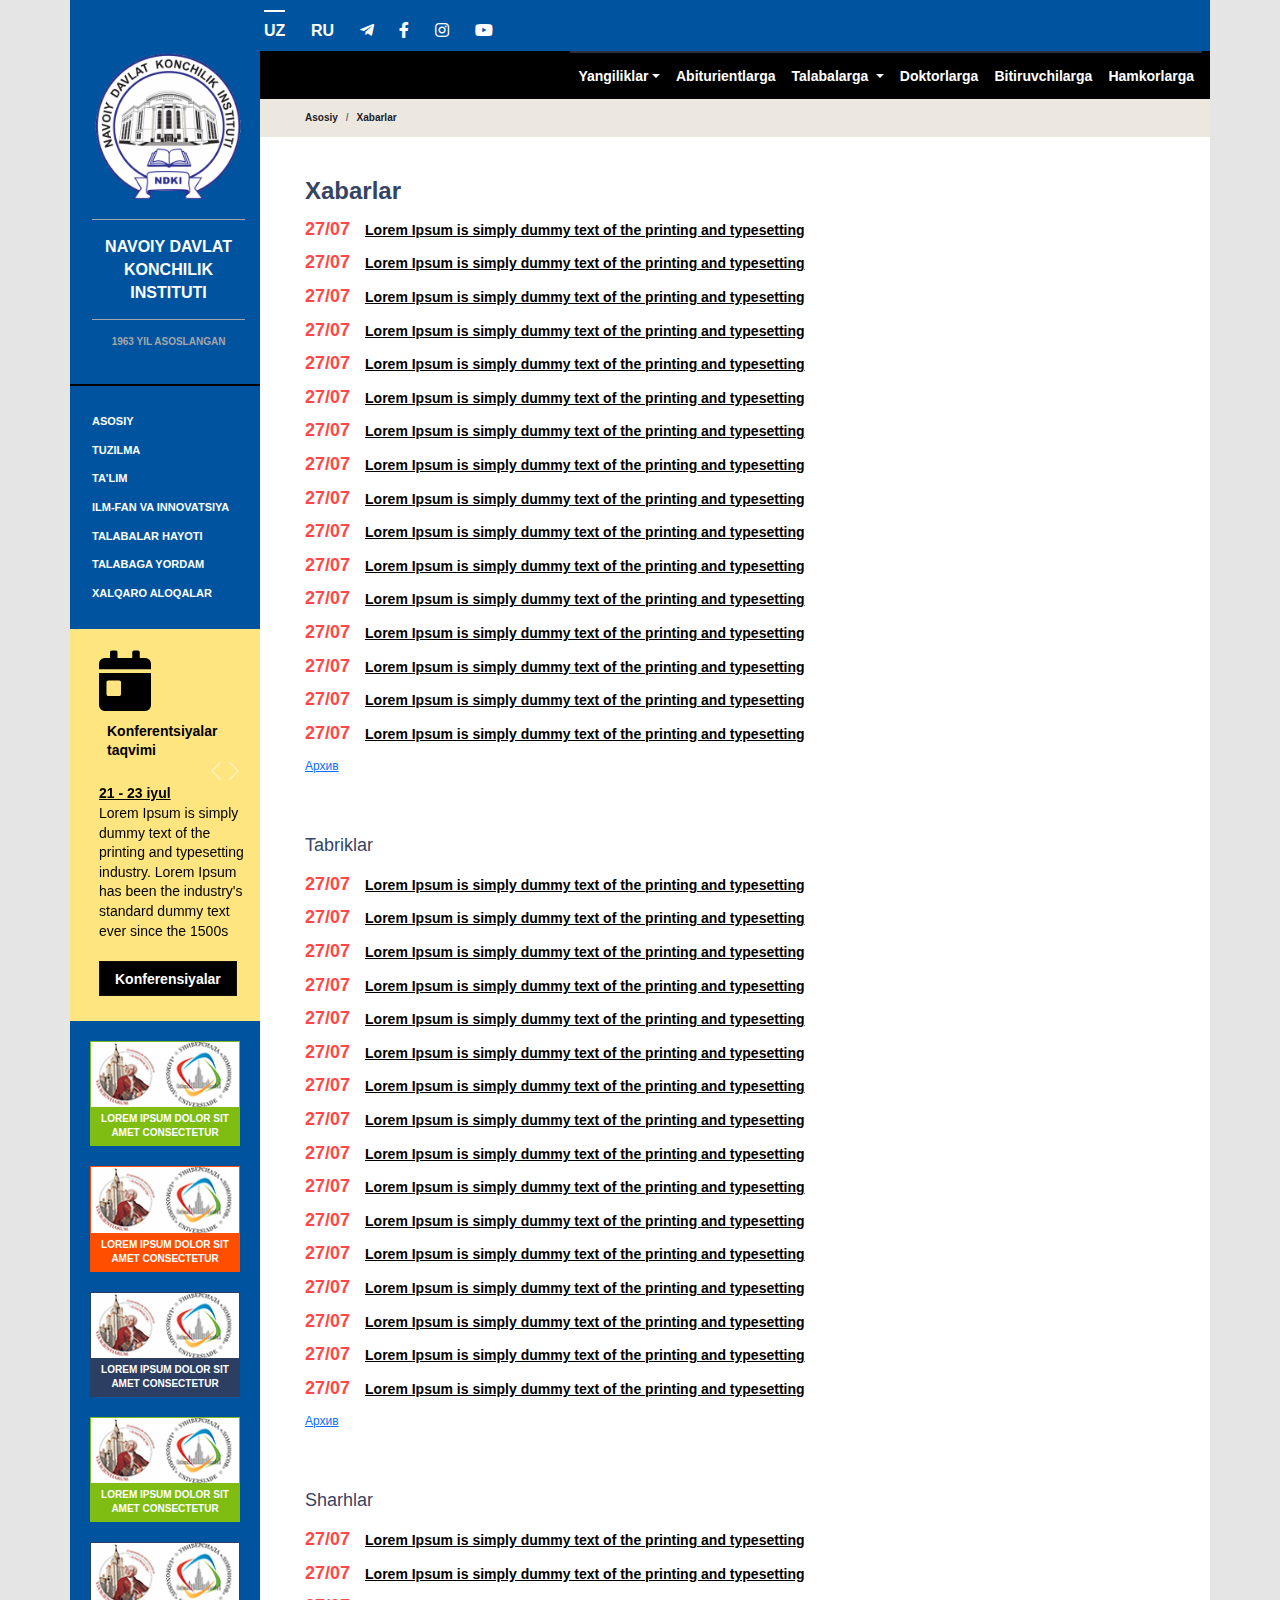
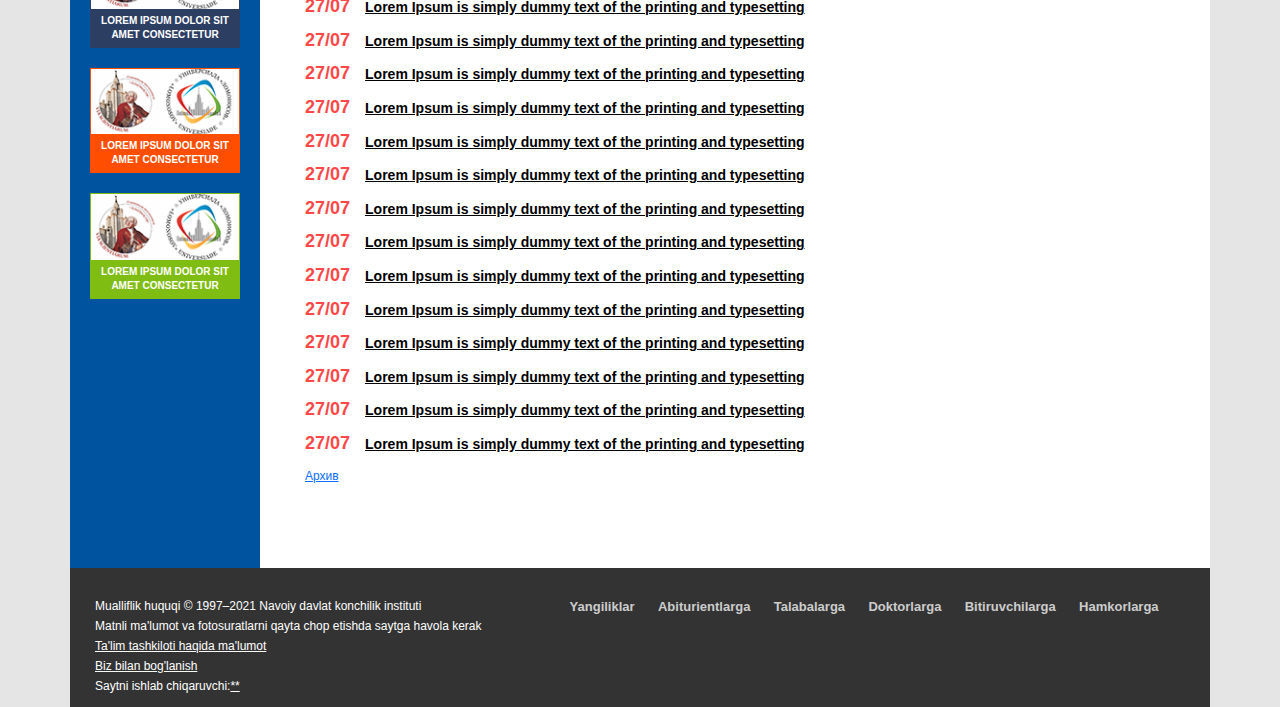
<file: xabarlar.html>
<!doctype html>
<html lang="ru">
<head>
    <meta charset="utf-8">
    <meta name="viewport" content="width=device-width, initial-scale=1">
    <link href="/bootstrap/css/bootstrap.min.css" rel="stylesheet">
    <link href="/style.css" rel="stylesheet">
    <link href="/fontawesome/css/all.css" rel="stylesheet">
    <title>Navoiy davlat konchilik instituti</title>
</head>
<body>
<header>
    <div class="container header">
        <div class="row">
            <div class="col-md-2">

            </div>
            <div class="col-md-10 social">
                <ul>
                    <li><a href="#">UZ</a></li>
                    <li><a href="#">RU</a></li>
                    <li><a href="#"><i class="fab fa-telegram-plane"></i></a></li>
                    <li><a href="#"><i class="fab fa-facebook-f"></i></a></li>
                    <li><a href="#"><i class="fab fa-instagram"></i></a></li>
                    <li><a href="#"><i class="fab fa-youtube"></i></a></li>
                </ul>
            </div>
        </div>
    </div>
</header>
<section>
    <div class="container">
        <div class="row">
            <div class="col-md-2 sidebar">
                <div class="logo">
                    <img src="/logo.png" width="100%">
                    <a href="#">
                    <span>
                        Navoiy davlat konchilik instituti
                    </span>
                    </a>
                    <span>
                  1963 yil asoslangan
                </span>
                </div>
                <div class="left-menu">
                    <ul>
                        <li><a href="#">Asosiy</a></li>
                        <li><a href="#">Tuzilma</a></li>
                        <li><a href="#">Ta'lim</a></li>
                        <li><a href="#">Ilm-fan va innovatsiya</a></li>
                        <li><a href="#">Talabalar hayoti</a></li>
                        <li><a href="#">Talabaga yordam</a></li>
                        <li><a href="#">Xalqaro aloqalar</a></li>
                    </ul>
                </div>
                <div class="conferences">
                    <i class="fas fa-calendar-day"></i>
                    <span class="conferences-title">Konferentsiyalar taqvimi</span>
                    <!-- conferences slider-->
                    <div id="carouselExampleControls" class="carousel slide" data-bs-ride="carousel">
                        <div class="slider-button">
                            <button class="carousel-control-next rr18" type="button" data-bs-target="#carouselExampleControls" data-bs-slide="prev">
                                <span class="carousel-control-prev-icon" aria-hidden="true"></span>
                                <span class="visually-hidden">Orqa</span>
                            </button>
                            <button class="carousel-control-next" type="button" data-bs-target="#carouselExampleControls" data-bs-slide="next">
                                <span class="carousel-control-next-icon" aria-hidden="true"></span>
                                <span class="visually-hidden">Oldin</span>
                            </button>
                        </div>
                        <div class="carousel-inner">
                            <div class="carousel-item active">
                                <a href="#">21 - 23 iyul</a>
                                <p>Lorem Ipsum is simply dummy text of the printing and typesetting industry. Lorem Ipsum has been the industry's standard dummy text ever since the 1500s</p>
                            </div>
                            <div class="carousel-item">
                                <a href="#">21 - 23 avgust</a>
                                <p>when an unknown printer took a galley of type and scrambled it to make a type specimen book. It has survived not only five</p>
                            </div>
                            <div class="carousel-item">
                                <a href="#">21 - 23 sentyabr</a>
                                <p>centuries, but also the leap into electronic typesetting, remaining essentially unchanged. It was popularised in</p>
                            </div>
                        </div>
                    </div>
                    <!-- conferences slider -->
                    <div class="all-conferences">
                        <a href="#">Konferensiyalar</a>
                    </div>
                </div>
                <div class="offer">
                    <div class="offer-img" style="border: 1px solid #7fbd13;background-color: #7fbd13;">
                        <a href="#">
                            <img src="/images/olymp1.png">
                            <p>Lorem ipsum dolor sit amet consectetur </p>
                        </a>
                    </div>
                    <div class="offer-img" style="border: 1px solid #ff4e00;background-color: #ff4e00;">
                        <a href="#">
                            <img src="/images/olymp1.png">
                            <p>Lorem ipsum dolor sit amet consectetur </p>
                        </a>
                    </div>
                    <div class="offer-img" style="border: 1px solid #2d3e63;background-color: #2d3e63;">
                        <a href="#">
                            <img src="/images/olymp1.png">
                            <p>Lorem ipsum dolor sit amet consectetur </p>
                        </a>
                    </div>
                    <div class="offer-img" style="border: 1px solid #7fbd13;background-color: #7fbd13;">
                        <a href="#">
                            <img src="/images/olymp1.png">
                            <p>Lorem ipsum dolor sit amet consectetur </p>
                        </a>
                    </div>
                    <div class="offer-img" style="border: 1px solid #2d3e63;background-color: #2d3e63;">
                        <a href="#">
                            <img src="/images/olymp1.png">
                            <p>Lorem ipsum dolor sit amet consectetur </p>
                        </a>
                    </div>
                    <div class="offer-img" style="border: 1px solid #ff4e00;background-color: #ff4e00;">
                        <a href="#">
                            <img src="/images/olymp1.png">
                            <p>Lorem ipsum dolor sit amet consectetur </p>
                        </a>
                    </div>
                    <div class="offer-img" style="border: 1px solid #7fbd13;background-color: #7fbd13;">
                        <a href="#">
                            <img src="/images/olymp1.png">
                            <p>Lorem ipsum dolor sit amet consectetur </p>
                        </a>
                    </div>
                </div>
            </div>
            <div class="col-md-10">
                <div class="row">
                    <nav class="navbar navbar-expand-lg">
                        <button class="navbar-toggler" type="button" data-bs-toggle="collapse" data-bs-target="#navbarSupportedContent" aria-controls="navbarSupportedContent" aria-expanded="false" aria-label="Toggle navigation">
                            <span class="navbar-toggler-icon"></span>
                        </button>
                        <div class="collapse flex-row-reverse navbar-collapse" id="navbarSupportedContent">
                            <ul class="navbar-nav  mb-2 mb-lg-0">
                                <li class="nav-item dropdown">
                                    <a class="nav-link dropdown-toggle" href="#"  id="navbarDropdown" role="button" data-bs-toggle="dropdown" aria-expanded="false">Yangiliklar</a>
                                    <ul class="dropdown-menu" aria-labelledby="navbarDropdown">
                                        <li><a class="dropdown-item" href="#">Covid-19</a></li>
                                        <li><a class="dropdown-item" href="#">Yangiliklar</a></li>
                                        <li><a class="dropdown-item" href="#">Buklet NDKI (umumiy)</a></li>
                                        <li><a class="dropdown-item" href="#">Buklet NDKI (abiturientlar uchun)</a></li>
                                        <li><a class="dropdown-item" href="#">Fakultetlar bukletlari</a></li>
                                        <li><a class="dropdown-item" href="#">Ilmiy faoliyatlar</a></li>
                                        <li><a class="dropdown-item" href="#">Ta'lim</a></li>
                                    </ul>
                                </li>
                                <li class="nav-item">
                                    <a class="nav-link" href="#">Abiturientlarga</a>
                                </li>
                                <li class="nav-item dropdown">
                                    <a class="nav-link dropdown-toggle" href="#" id="navbarDropdown" role="button" data-bs-toggle="dropdown" aria-expanded="false">
                                        Talabalarga
                                    </a>
                                    <ul class="dropdown-menu" aria-labelledby="navbarDropdown">
                                        <li><a class="dropdown-item" href="#">NDKIda ta'lim</a></li>
                                        <li><a class="dropdown-item" href="#">Dars jadvali</a></li>
                                        <li><a class="dropdown-item" href="#">NDKI ta'lim portali </a></li>
                                        <li><a class="dropdown-item" href="#">Axborot resurs markazi</a></li>
                                        <li><a class="dropdown-item" href="#">Amaliyot</a></li>
                                        <li><a class="dropdown-item" href="#">Talabalar tadqiqot ishlari</a></li>
                                        <li><a class="dropdown-item" href="#">Talabalar ilmiy kengashi</a></li>
                                        <li><a class="dropdown-item" href="#">To'garaklar</a></li>
                                    </ul>
                                </li>
                                <li class="nav-item">
                                    <a class="nav-link" href="#" tabindex="-1" aria-disabled="true">Doktorlarga</a>
                                </li>
                                <li class="nav-item">
                                    <a class="nav-link" href="#" tabindex="-1" aria-disabled="true">Bitiruvchilarga</a>
                                </li>
                                <li class="nav-item">
                                    <a class="nav-link" href="#" tabindex="-1" aria-disabled="true">Hamkorlarga</a>
                                </li>
                            </ul>
                        </div>
                    </nav>
                    <div class="container">
                        <div class="row">
                            <div class="col-ms-12 breadcrumb-bg">
                                <nav aria-label="breadcrumb">
                                    <ol class="breadcrumb">
                                        <li class="breadcrumb-item"><a href="#">Asosiy</a></li>
                                        <li class="breadcrumb-item active" aria-current="page">Xabarlar</li>
                                    </ol>
                                </nav>
                            </div>
                           <div class="col-md-12 xabarlar-list">
                            <h1>Xabarlar</h1>
                               <ul>
                                   <li><span>27/07</span><a href="#">Lorem Ipsum is simply dummy text of the printing and typesetting</a></li>
                                   <li><span>27/07</span><a href="#">Lorem Ipsum is simply dummy text of the printing and typesetting</a></li>
                                   <li><span>27/07</span><a href="#">Lorem Ipsum is simply dummy text of the printing and typesetting</a></li>
                                   <li><span>27/07</span><a href="#">Lorem Ipsum is simply dummy text of the printing and typesetting</a></li>
                                   <li><span>27/07</span><a href="#">Lorem Ipsum is simply dummy text of the printing and typesetting</a></li>
                                   <li><span>27/07</span><a href="#">Lorem Ipsum is simply dummy text of the printing and typesetting</a></li>
                                   <li><span>27/07</span><a href="#">Lorem Ipsum is simply dummy text of the printing and typesetting</a></li>
                                   <li><span>27/07</span><a href="#">Lorem Ipsum is simply dummy text of the printing and typesetting</a></li>
                                   <li><span>27/07</span><a href="#">Lorem Ipsum is simply dummy text of the printing and typesetting</a></li>
                                   <li><span>27/07</span><a href="#">Lorem Ipsum is simply dummy text of the printing and typesetting</a></li>
                                   <li><span>27/07</span><a href="#">Lorem Ipsum is simply dummy text of the printing and typesetting</a></li>
                                   <li><span>27/07</span><a href="#">Lorem Ipsum is simply dummy text of the printing and typesetting</a></li>
                                   <li><span>27/07</span><a href="#">Lorem Ipsum is simply dummy text of the printing and typesetting</a></li>
                                   <li><span>27/07</span><a href="#">Lorem Ipsum is simply dummy text of the printing and typesetting</a></li>
                                   <li><span>27/07</span><a href="#">Lorem Ipsum is simply dummy text of the printing and typesetting</a></li>
                                   <li><span>27/07</span><a href="#">Lorem Ipsum is simply dummy text of the printing and typesetting</a></li>
                                   <a href="#">Архив</a>
                               </ul>
                               <h2>Tabriklar</h2>
                               <ul>
                                   <li><span>27/07</span><a href="#">Lorem Ipsum is simply dummy text of the printing and typesetting</a></li>
                                   <li><span>27/07</span><a href="#">Lorem Ipsum is simply dummy text of the printing and typesetting</a></li>
                                   <li><span>27/07</span><a href="#">Lorem Ipsum is simply dummy text of the printing and typesetting</a></li>
                                   <li><span>27/07</span><a href="#">Lorem Ipsum is simply dummy text of the printing and typesetting</a></li>
                                   <li><span>27/07</span><a href="#">Lorem Ipsum is simply dummy text of the printing and typesetting</a></li>
                                   <li><span>27/07</span><a href="#">Lorem Ipsum is simply dummy text of the printing and typesetting</a></li>
                                   <li><span>27/07</span><a href="#">Lorem Ipsum is simply dummy text of the printing and typesetting</a></li>
                                   <li><span>27/07</span><a href="#">Lorem Ipsum is simply dummy text of the printing and typesetting</a></li>
                                   <li><span>27/07</span><a href="#">Lorem Ipsum is simply dummy text of the printing and typesetting</a></li>
                                   <li><span>27/07</span><a href="#">Lorem Ipsum is simply dummy text of the printing and typesetting</a></li>
                                   <li><span>27/07</span><a href="#">Lorem Ipsum is simply dummy text of the printing and typesetting</a></li>
                                   <li><span>27/07</span><a href="#">Lorem Ipsum is simply dummy text of the printing and typesetting</a></li>
                                   <li><span>27/07</span><a href="#">Lorem Ipsum is simply dummy text of the printing and typesetting</a></li>
                                   <li><span>27/07</span><a href="#">Lorem Ipsum is simply dummy text of the printing and typesetting</a></li>
                                   <li><span>27/07</span><a href="#">Lorem Ipsum is simply dummy text of the printing and typesetting</a></li>
                                   <li><span>27/07</span><a href="#">Lorem Ipsum is simply dummy text of the printing and typesetting</a></li>
                                   <a href="#">Архив</a>
                               </ul>
                               <h2>Sharhlar</h2>
                               <ul>
                                   <li><span>27/07</span><a href="#">Lorem Ipsum is simply dummy text of the printing and typesetting</a></li>
                                   <li><span>27/07</span><a href="#">Lorem Ipsum is simply dummy text of the printing and typesetting</a></li>
                                   <li><span>27/07</span><a href="#">Lorem Ipsum is simply dummy text of the printing and typesetting</a></li>
                                   <li><span>27/07</span><a href="#">Lorem Ipsum is simply dummy text of the printing and typesetting</a></li>
                                   <li><span>27/07</span><a href="#">Lorem Ipsum is simply dummy text of the printing and typesetting</a></li>
                                   <li><span>27/07</span><a href="#">Lorem Ipsum is simply dummy text of the printing and typesetting</a></li>
                                   <li><span>27/07</span><a href="#">Lorem Ipsum is simply dummy text of the printing and typesetting</a></li>
                                   <li><span>27/07</span><a href="#">Lorem Ipsum is simply dummy text of the printing and typesetting</a></li>
                                   <li><span>27/07</span><a href="#">Lorem Ipsum is simply dummy text of the printing and typesetting</a></li>
                                   <li><span>27/07</span><a href="#">Lorem Ipsum is simply dummy text of the printing and typesetting</a></li>
                                   <li><span>27/07</span><a href="#">Lorem Ipsum is simply dummy text of the printing and typesetting</a></li>
                                   <li><span>27/07</span><a href="#">Lorem Ipsum is simply dummy text of the printing and typesetting</a></li>
                                   <li><span>27/07</span><a href="#">Lorem Ipsum is simply dummy text of the printing and typesetting</a></li>
                                   <li><span>27/07</span><a href="#">Lorem Ipsum is simply dummy text of the printing and typesetting</a></li>
                                   <li><span>27/07</span><a href="#">Lorem Ipsum is simply dummy text of the printing and typesetting</a></li>
                                   <li><span>27/07</span><a href="#">Lorem Ipsum is simply dummy text of the printing and typesetting</a></li>
                                   <a href="#">Архив</a>
                               </ul>

                           </div>
                        </div>
                    </div>
                </div>
            </div>
        </div>
    </div>
</section>
<footer>
    <div class="container footer">
        <div class="row">
            <div class="col-md-5 copyright">
                <p>Mualliflik huquqi © 1997–2021 Navoiy davlat konchilik instituti</p>
                <p>Matnli ma'lumot va fotosuratlarni qayta chop etishda saytga havola kerak</p>
                <p><a href="#">Ta'lim tashkiloti haqida ma'lumot</a></p>
                <p><a href="#">Biz bilan bog'lanish</a></p>
                <p>Saytni ishlab chiqaruvchi:<a href="#">**</a></p>
            </div>
            <div class="col-md-7">
                <ul class="bottom-menu">
                    <li><a href="#">Yangiliklar</a></li>
                    <li><a href="#">Abiturientlarga</a></li>
                    <li><a href="#">Talabalarga</a></li>
                    <li><a href="#">Doktorlarga</a></li>
                    <li><a href="#">Bitiruvchilarga</a></li>
                    <li><a href="#">Hamkorlarga</a></li>
                </ul>
            </div>
        </div>
    </div>
</footer>
<script src="/bootstrap/js/bootstrap.min.js"></script>
</body>
</html>
</file>
<file: style.css>
body{
    font: normal 14px Arial, sans-serif;
    line-height: 1.4;
    color: #404040;
    padding: 0;
    height: 100%;
    background-color:#e5e5e5;
}
.header{
    padding: 10px 0 10px 0;
    background: #00549F;
    font-size: 13px;
    color:#fff;

}
hr{
    color: #d3b98a;
    margin: 0.5rem 0;
}
.navbar-dark .navbar-nav .nav-link{
    color:#fff;
}
.navbar-dark .navbar-nav .nav-link:hover, .navbar-dark .navbar-nav .nav-link:focus {
    color: rgba(255, 255, 255, 1);
}
section .container {
    background: #ffffff;
}
.social{

}
.social ul{
    padding: 0;
    margin: 0;
}
.social ul li{
    border-top:2px solid #00549F;
    padding-top:10px ;
    display: inline-table;
    list-style: none;
    margin-right: 22px;
}
.social ul li:first-child{
    border-top:2px solid #fff;
}
.social ul li:hover{
    border-top:2px solid #fff;
}
.social ul li a{
color: #fff;
    text-decoration: none;
    line-height: 18px;
    font-weight: bold;
    font-size: 16px;
}
/* nav */
nav.navbar{
    background:  #000;
    padding: 0 0.5rem;
}
li.nav-item{
    border-top:2px solid #292f3c;
}
li.nav-item:hover{
    background: #4b6093;
    border-top:2px solid #ff4847;
}
li.nav-item:hover a {
    color: #ffffff;
}
.dropdown-menu[data-bs-popper]{
    border-right: 0;
    margin-top:0;
    background: #4b6093;
    border-radius: 0;
    -moz-box-shadow: 6px 6px 0 0 rgba(0, 0, 0, 0.4);
    -webkit-box-shadow: 6px 6px 0 0 rgba(0, 0, 0, 0.4);
    box-shadow: 6px 6px 0 0 rgba(0, 0, 0, 0.4);
}
.dropdown-item li:hover{
    background:#ff4847;
}
a.dropdown-item{
   color: #ffffff;
}
a.nav-link:focus{
    color: #ffffff;
}
a.dropdown-item:hover{
    background:#ff4847;
}
a.nav-link{
    color: #ffffff;
    font-weight: bold;
    line-height: 30px;
}
p.mob-phone{
    display: none;
}
/* sidebar*/
.sidebar{
    background: #00549F;
    padding: 0!important;

}
.logo{
    padding:0 15px 35px 22px;
    text-align: center;
}
.logo a{
    text-decoration: none;
}
.logo a span{
    color: #fff;
    font-size: 16px;
    font-weight: bold;
    text-align: center;
    text-transform: uppercase;
    line-height: 23px;
    border-bottom: 1px solid #a4a6a9;
    border-top: 1px solid #a4a6a9;
    padding: 15px 0;
    margin: 15px 0;
}
.logo span{
    display: block;
    text-transform: uppercase;
    text-align: center;
    font-size: 10px;
    font-weight: bold;
    color: #a4a6a9;
}
.left-menu{
    border-top:2px solid  #000;
    background: #00549F;
}
.left-menu ul{
    padding:25px 15px 18px 22px;
    margin: 0;
}
.left-menu ul li{
list-style: none;
    margin-bottom: 9px;

}
.left-menu ul li ul{
    padding: 10px 0 0 0;
    margin-left: 10px;
    display: none;
}
.left-menu ul li:active ul{
    display: block;
}
.left-menu ul li ul li{

}
.left-menu ul li ul li:last-child{
margin-bottom: 0;
}
.left-menu ul li ul li a{
color: #ffffff;
}
.left-menu ul li a {
    text-decoration: none;
    color:#fff;
    text-transform: uppercase;
    font-size: 11px;
    font-weight: bold;
    line-height: 13px;
}
.left-menu ul li:hover a{
 color: #ff4847;
}
.left-menu ul li:hover ul li a{
    color: #ffffff;
}
.left-menu ul li ul li:hover a{
    color: #ff4847;
}
.rector{
    background-color: #ede8df;
}
.rectorname{
    padding: 10px 20px 20px;
    text-align: center;
}
.rectorname p{
    width:100%;
    color:#434343;
    text-align: center;
    font-weight: bold;
    margin-bottom: 3px;
}
.rectorname  p a{
    font-size: 14px;
    font-weight: bold;
    display: block;
    color: #415b97;
    text-align: center;
    width: 100%;
    margin-bottom: 10px;

}
.offer{
    padding:  20px 20px 0 20px;
}
.offer-img{
    margin-bottom: 20px;
}
.offer-img img{
    width:100%;
}
.offer-img a{
    text-decoration: none;
}
.offer-img p{
    color:#fff;
    text-transform: uppercase;
    font-size: 10px;
    font-weight: bold;
    text-align: center;
    line-height: 1.4;
    margin: 5px 2px;
}
/* news list*/
.home-newslist{
    padding: 0;
    background: #ffffff;
}
.first-news-list{
    padding: 25px 20px 23px 30px;
}
.first-news-list h6{
    margin: 0 0 1em 0;
    font-size: 24px;
    color: #000;
    font-weight: bold;
}

.first-news-list-item-title span{
    display: block;
    float: left;
    font-size: 14px;
    font-weight: normal;
    color: #000;
    margin: 0 10px 0 0;
    border:1px solid #333;
    padding:5px
}
.first-news-list-item{
    margin-bottom: 15px;
    border-bottom:1px dashed #000
}
.first-news-list-item:last-child{
    border-bottom: 0;
}
.first-news-list-item-title{
    margin-bottom: 13px;
}

.first-news-list-item-title a
{
    color: #00529F;
    margin: 0 0 13px 0px;
    font-weight: normal;
    line-height: 1.4;
    font-size: 14px;
}
.first-news-list-item-title:hover a{
    text-decoration: none;
}
.first-news-list-item-desc{
    padding-top: 10px;
}
.first-news-list-item-desc a img{
    width:100%;
    max-width: 115px;
    float: left;
    margin:0 10px 0 0;
}
.first-news-list-item-desc p{
    font-size: 12px;
    line-height: 18px;
    color: #404040;
}
a.all-first-news{
font-size: 18px;
font-weight: bold;
color: #000000;}
a.all-first-news:hover{
    text-decoration: none;
}
/* xabarlar */
.xabarlar-home{
    padding: 0;
background: #445273;
}
.conferences{
   background: #ffe57f;
    padding: 22px 15px 25px 29px;
}
.carousel-caption{
    background-color: rgba(255,255,255,0.8);
    padding: 1.25rem;
}
.slider-button{
    position: relative;
}
.slider-button .rr18{
right:18px
}
.conferences .carousel-inner{
    padding-top: 13px;
}
.conferences .carousel-inner p{
    color:#000;
    margin-bottom: 0;
}
.conferences .carousel-inner a{
    color:#000;
    font-weight: bold;
}
.conferences i{
    font-size: 60px;
    color: #000;
    float:left;
}
.conferences span.conferences-title{
    font-size: 14px;
    color:#000;
    font-weight: bold;
    display: table-cell;
    vertical-align: middle;
    height: 60px;
    padding-left: 8px;
}
.all-conferences{
margin-top: 20px ;
}
.all-conferences a{
    padding: 0 15px;
    font-size: 14px;
    background: #000;
    border: 1px solid #111;
    color: #ffffff;
    text-decoration: none;
    line-height: 34px;
    font-weight: bold;
    text-align: center;
    height: 35px;
    display: inline-block;
}
.all-conferences:hover a
{
    background: #222;
}
.second-home-news{
    background: #F2F2F2;
    padding: 22px 15px 25px 29px;
}
.second-home-news h6{
    margin: 0 0 7px 0;
    padding: 0;
    font-size: 20px;
    font-weight: bold;
    color: #000;
}
.second-home-news ul{
    padding: 0;
    margin: 0;
}
.second-home-news ul li{
    list-style: none;
    padding: 0;
    margin: 10px 0 0 0;
    border-bottom: 1px dashed #333;
}
.second-home-news ul li:last-child{
    border-bottom:0;
}
.second-home-news ul li span{
    margin: 0 0 6px 0;
    width: 100%;
    display: inline-block;
    font-size: 14px;
    font-weight: bold;
    color: #333;    
}
.second-home-news ul li a{
    color: #00529F;
    font-weight: bold;
    font-size: 14px;
    line-height: 1.4;
    margin-bottom: 8px;
    text-align: left;
}
.second-home-news ul li a:hover{
    text-decoration: none;
}
.second-home-news ul li p{
    font-size: 12px;
    line-height: 18px;
    overflow-wrap: break-word;
    color:#404040;
}
.second-home-news a{
    width: 100%;
    display: block;
    text-align: right;
    font-size: 16px;
    font-weight: bold;
    color: #000;
}
.ad-home img{
    width:100%;
}
.ad-home p
{
    background: #39aed0;
    font-size: 12px;
    color: #fff;
    line-height: 18px;
    border-top: 4px solid #ff4847;
    padding: 23px 19px 27px 19px;
}
.ad-home-img{
    background-image: url("/images/news-img-main--desktop-5da93e92195f5.jpg");
    background-size: cover;
    background-repeat:no-repeat;
    padding-top:250px ;
    padding-right: 19px;
    padding-left: 19px;
    padding-bottom: 8px;

}
.ad-home-img a{
    color: #fff;
    text-decoration: none;
    font-weight: bold;
    font-size: 18px;
    line-height: 23px;
    width: 100%;
    text-shadow: 1px 1px 2px #000000;
}
/*sayt xabarlari*/
.home-new-website{
    padding: 0;
}
.phone a{
    height: 20px;
    display: inline-block;
    font-size: 14px;
    text-decoration: none;
    color: #000;
    margin-bottom: 15px;
}
.phone i{
    font-size: 60px;
    margin-bottom: 15px;
    margin: 0 auto;

}
.phone{
background:#fff;
    padding: 14px 6px 14px 11px;
    font-weight: bold;
    border:4px solid #BFBFBF;
    text-align: center;
}
a.electronic_reception{
    text-align: center;
    width: 100%;
    display: block;
    background: #000;
    border: 1px solid #333;
    padding: 8px 0;
    height: auto;
    font-size: 15px;
    margin-bottom:0 ;
    color: #fff;
}
.location a{
    display: inline-block;
    font-weight: bold;
    font-size: 14px;
    line-height: 18px;
    text-decoration: none;
    color: #fff;
}
.location i{    
    font-size: 60px;
    color: #839fe0;
    margin-bottom: 15px;
}
.congratulation{
    background: #fff;
    padding: 18px 10px 20px 15px;
    color: #404040;
}
.congratulation-item span{
    margin: 0 0 4px 0;
    font-weight: bold;
    font-size: 14px;
    color: #333;
    display: block;
}
.congratulation-item a{
    display: block;
    font-weight: bold;
    font-size: 14px;
    color: #000;
    padding-bottom: 11px;
}
.congratulation-item a:hover{
    text-decoration: none;
}
.congratulation-item p{
    font-size: 12px;
    line-height: 18px;
    margin-bottom: 0;
}
.reviews{
    border-top: 2px solid #52648c;
    background: #ffffff;
    padding: 18px 10px 20px 15px;
}
.news-website, .location{
    padding: 18px 10px 20px 15px;
    font-weight: bold;
    background-color:#00529F;
}
.location{
    background-color:#00549F;
    text-align: center;
}
.news-website ul{
    margin: 0 0 20px 0;
    padding: 0;
}
.news-website ul li{
    list-style: none;
    padding: 0;
}
.news-website ul li span{
    font-size: 14px;
    color: #839fe0;
    display: block;
}
.news-website ul li a{
    font-size: 12px;
    color: #fff;
    text-decoration: underline;

}
.news-website ul li a:hover{
    text-decoration: none;
}
.news-website h6{
    margin: 0 0 9px 0;
    padding: 0;
    font-size: 14px;
    color: #ffffff;
    font-weight: bold;
}
.news-website a{
color: #fff;
}
.news-website a:hover{
    text-decoration: none;
}
/* corruption*/
.corruption{
    text-align: center;
    width: 100%;
    font-size: 14px;
    background: #364464;
    border: 1px solid #52648c;
    margin: 20px 0;
    padding: 5px ;

}
.corruption:hover{
background-color:#52648c ;
border: 1px solid #FFF;
}
.corruption a{
    text-decoration: none;
    color:#fff;
    padding: 8px 0;
}
.footer{
    padding: 30px 0 10px 25px;
    font-size: 12px;
    color: #ccc;
    background-color: #333;
}
.copyright p{
    color: #fff;
    margin-bottom: 3px
}
.copyright p a{
    color: #fff;
}
.copyright p:hover a{
    text-decoration: none;
}
ul.bottom-menu{
   padding: 0;
   margin: 0;
    text-align: left;
}
ul.bottom-menu li{
    list-style: none;
    display: inline-table;
    margin-right:20px ;
}
ul.bottom-menu li:last-child{
    margin-right: 0;
}
ul.bottom-menu li a{
    color: #ccc;
    text-decoration: none;
    font-size: 13px;
    font-weight: bold;
}
ul.bottom-menu li:hover a{
    text-decoration: underline;
}
/* page category*/
.breadcrumb-bg{
    margin: 0;
    padding: 12px 0 12px 45px;
    display: block;
    overflow: hidden;
    font-weight: bold;
    background: #ede8df;
}
ol.breadcrumb{
    margin-bottom:0 ;
}
ol.breadcrumb li.breadcrumb-item{
    margin: 0;
    padding: 0;
    list-style: none;
    float: left;
    font-size: 10px;
    color: #1c2029;
    margin-right: .5rem;
}
ol.breadcrumb li.breadcrumb-item a{
    color: #1c2029;
    text-decoration: none;
}
.page-site-newslist {
    padding-top: 30px;
}
.page-site-newslist h5{
    margin: 0 0 5px 0;
    font-size: 16px;
    color: #364464;
    line-height: 23px;
    font-weight: bold;
}
.page-site-newslist table{
    margin: 0 0 5px 0;
    padding: 0;
    font-size: 12px;
    border-top: 2px solid #d3b98a;
    line-height: 22px;
}
.page-site-newslist table tr td
{
    padding: 13px;
    font-style: italic;
}
.page-site-newslist table tr td p{
    margin-bottom: 0;
}
.page-site-newslist table tr td a
{
    color: #415b97;
    text-decoration: underline;
}
.page-site-newslist table tr td a:hover{
    text-decoration: none;
}
.page-site-newslist table tr td span{
    color: #ff4847;
    font-weight: bold;
}
.page-site-newslist a.arxiv {
    display: block;
    width: 100%;
    color: #415b97;
    font-style: italic;
    text-align: right;
    padding-right: 13px;
    font-weight: bold;
}
.page-site-newslist a.arxiv:hover{
    text-decoration: none;
}

/* detail news */
.detail-content,.xabarlar-list{
    padding: 25px 20px 23px 45px;
    line-height: 18px;
    font-size: 12px;
}
.detail-content span{
    display: block;
    font-size: 18px;
    font-weight: bold;
    color: #ff4847;

}
.detail-content h1, .xabarlar-list h1{
    margin: .5em 0 .5em 0;
    font-size: 24px;
    color: #364464;
    font-weight: bold;
    line-height: 1.4;
}
.detail-content p{
    text-align: justify;
    font-size: 12px;
    line-height: 18px;
    color: #404040;
}
img.detail-photo{
   width: 300px;
    float: left;
    padding-right: 20px;
}
.xabarlar-list h2{
    margin: 0 0 1em 0;
    font-size: 18px;
    color: #364464;
}
.xabarlar-list ul{
    padding: 0;
    margin-bottom: 60px;
}
.xabarlar-list ul li{
    padding: 0;
    margin: 0 0 13px 0;
    list-style: none;
}
.xabarlar-list ul li a{
    font-size: 14px;
    color: #000;
    font-weight: bold;
    line-height: 1.4;
    padding-left: 15px;
}
.xabarlar-list ul li:hover a{
    text-decoration: none;
}
.xabarlar-list ul li span{
    line-height: 19px;
    font-size: 18px;
    font-weight: bold;
    color: #ff4847;
}
.feedback-page h6{
    margin: 1em 0 1em 0;
    font-size: 24px;
    color: #364464;
}
.desc-dekan span {
    font-size: 14px;
    color: #404040;
    font-weight: bold;
}
.desc-dekan p{
    font-size: 14px;
    color: #404040;
    font-weight: normal;
}
ul.dekan-contact{
    padding: 0;
    margin: 0;
    font-size: 14px;
    font-weight: normal;
}
ul.dekan-contact li{
    list-style: none;
    margin-bottom: 15px;
}
ul.dekan-contact li a{
    text-decoration: none;
    color:#364464
}
ul.dekan-contact li a:hover{
    text-decoration:underline;
}
ul.dekan-contact li i{
    color:#364464
}
ul.dekan-contact li label{
    font-size: 12px;
}
.dekan-tabs{
    margin-top: 20px;
}
.dekan-items{
margin-top: 10px;
}
.dekan-items h3{
    font-size: 24px;
}
.dekan-items a{
    text-decoration: none;
    color:#364464
}
.dekan-items a:hover{
    text-decoration: underline;
}
.dekan-items hr{
   color: #d3b98a;
   margin: 0.5rem 0;
}
.dekan-items ul{
    padding: 0;
    margin: 0;
}
.dekan-items ul li{
    padding: 0;
    margin: 0 0 5px 0;
    list-style: none;
    font-size: 13px;
}
.dekan-items ul li i{
    color:#364464
}
.dekan-list-first{

}
.dekan-list-first h1{
font-size: 26px;
    margin: 0;
}
.dekan-list-first h1 a{
 list-style: none;
    color:#364464;
    text-decoration: none;
}
.dekan-list-first h1 a:hover{
    text-decoration: underline;
}
.dekan-tabs ul  {
 width: 100%;
}
.dekan-tabs ul li.nav-item {
    border-top: 2px solid #d3b98a ;
    border-bottom: 2px solid #d3b98a ;
    padding: 10px 0 ;
}
.dekan-tabs ul li.nav-item a{
    font-size: 14px;
    text-decoration: none;
    color: #364464;
    font-weight: bolder;
}
.dekan-tabs ul li.nav-item:hover
{
    background:#f4f1ec;

}
.dekan-tabs ul li.nav-item:hover a{
    color: #404040;
}
@media (max-width: 575.98px) {
.logo img{
    width: 200px!important;
    max-width: 100%;
}
.rector{
    display: none;
}
.offer{
    display: none;
}
.left-menu{
    display: none;
}
 nav.navbar{
     padding: 0.5rem 0;
 }
    .congratulation{
        display: none;
    }
    .reviews{
        display: none;
    }
    .news-website{
        display:none;
    }
    p.mob-phone{
        display: block;
        color: #fff;
        margin: 0;
    }
    p.mob-phone a{
        color: #fff;
        text-decoration: none;
    }
    p.mob-phone a i {
        padding-right: 5px;

    }
    .location{
        text-align:center
    }
    .phone{
        text-align: center;
    }
    .social ul{
        text-align: center;
    }
}
</file>
<file: style-vue.css>
html, body {
    box-sizing: border-box;
}

body {
    background: #000;
    color: #fff;
    font-family: 'Oswald', sans-serif;
}

a {
    text-align: center;
    color: #fff;
    text-decoration: none;
    display: block;
    text-transform: uppercase;
}

nav ul li {
    display: inline-block;
    padding: 10px 40px 10px 0;
    cursor: pointer;
}

.container {
    max-width: 1200px;
    margin: 50px auto;
}

.box {
    border-radius: 4px;
    box-shadow: 6px 7px 28px 0 rgba(16, 16, 16, 0.7);
    min-height: 140px;
    min-width: calc(22% - 28px);
    padding: 0 10px;
    margin: 15px;
    border-width: 3px;
    float: left;
}

.box.alizarin{
    border: 3px solid #e74c3c;
}
.box.wisteria{
    border: 3px solid #8e44ad;
}
.box.emerland{
    border: 3px solid #2ecc71;
}
.box.belizehole{
    border: 3px solid #2980b9;
}
.box.sunflower{
    border: 3px solid #f1c40f;
}

.text-alizarin{
    color : #e74c3c;
}
.text-wisteria{
    color : #8e44ad;
}
.text-emerland{
    color : #2ecc71;
}
.text-belizehole{
    color : #2980b9;
}
.text-sunflower{
    color : #f1c40f;
}

.hide {
    opacity: 1;
    animation-name: a1;
    animation-duration: 2s;
    animation-fill-mode: forwards;
}

@keyframes a1{
    to {
        opacity: 0;
        min-height: 0;
        min-width: 0;
        padding: 0;
        margin: 0;
        border: 0;
    }
}
</file>
